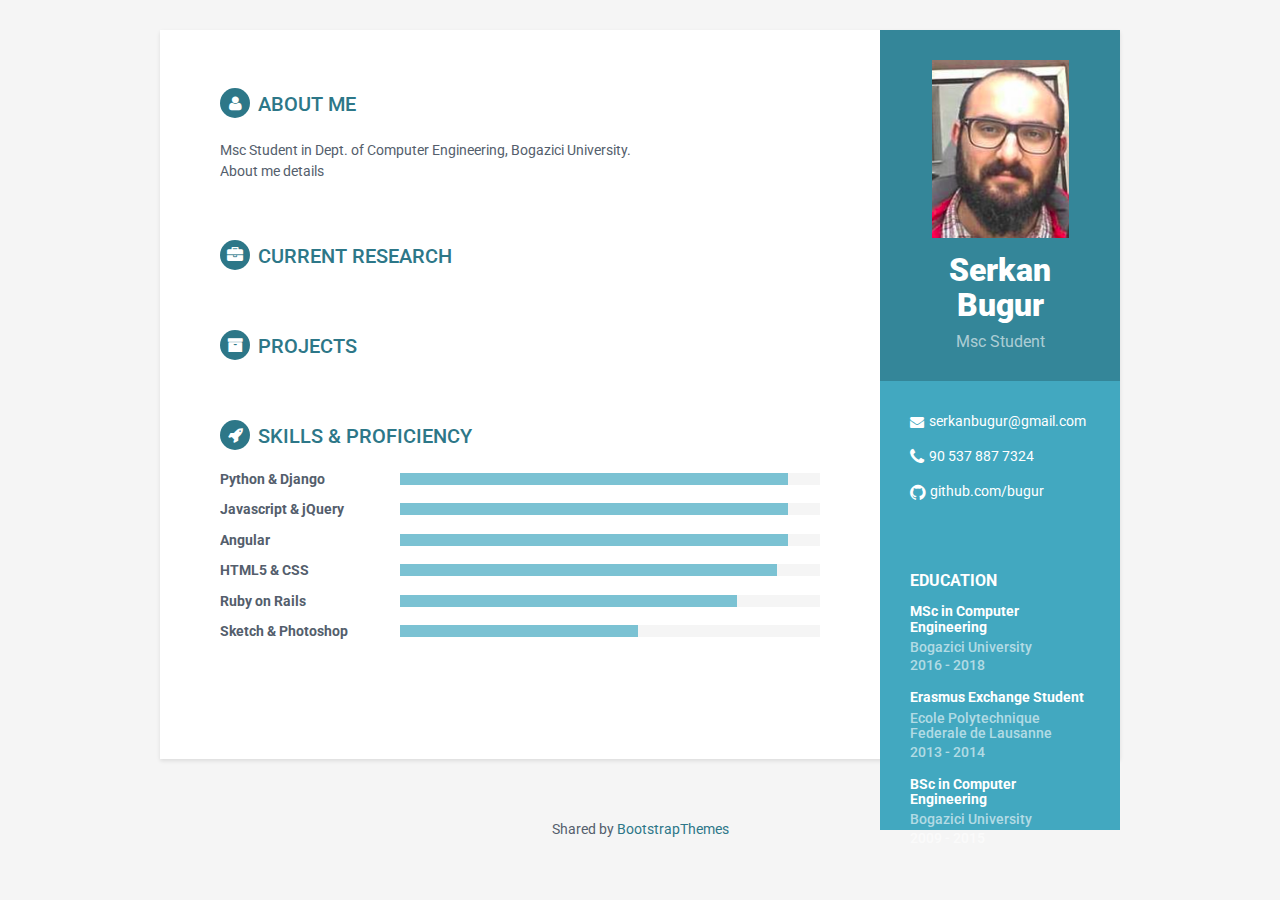
<file: index.html>
<!DOCTYPE html>
<!--[if IE 8]> <html lang="en" class="ie8"> <![endif]-->  
<!--[if IE 9]> <html lang="en" class="ie9"> <![endif]-->  
<!--[if !IE]><!--> <html lang="en"> <!--<![endif]-->  
<head>
    <title>Serkan Bugur</title>
    <!-- Meta -->
    <meta charset="utf-8">
    <meta http-equiv="X-UA-Compatible" content="IE=edge">
    <meta name="viewport" content="width=device-width, initial-scale=1.0">
    <meta name="description" content="Serkan Bugur">
    <meta name="author" content="Xiaoying Riley at 3rd Wave Media">    
    <link rel="shortcut icon" href="favicon.ico">  
    <link href='https://fonts.googleapis.com/css?family=Roboto:400,500,400italic,300italic,300,500italic,700,700italic,900,900italic' rel='stylesheet' type='text/css'>
    <!-- Global CSS -->
    <link rel="stylesheet" href="assets/plugins/bootstrap/css/bootstrap.min.css">   
    <!-- Plugins CSS -->
    <link rel="stylesheet" href="assets/plugins/font-awesome/css/font-awesome.css">
    
    <!-- Theme CSS -->  
    <link id="theme-style" rel="stylesheet" href="assets/css/styles.css">
    <!-- HTML5 shim and Respond.js for IE8 support of HTML5 elements and media queries -->
    <!--[if lt IE 9]>
      <script src="https://oss.maxcdn.com/html5shiv/3.7.2/html5shiv.min.js"></script>
      <script src="https://oss.maxcdn.com/respond/1.4.2/respond.min.js"></script>
    <![endif]-->
</head> 

<body>
    <div class="wrapper">
        <div class="sidebar-wrapper">
            <div class="profile-container">
                <img class="profile" src="assets/images/profile.png" alt="" />
                <h1 class="name">Serkan Bugur</h1>
                <h3 class="tagline">Msc Student</h3>
            </div><!--//profile-container-->
            
            <div class="contact-container container-block">
                <ul class="list-unstyled contact-list">
                    <li class="email"><i class="fa fa-envelope"></i><a href="mailto: yourname@email.com">serkanbugur@gmail.com</a></li>
                    <li class="phone"><i class="fa fa-phone"></i><a href="tel:0123 456 789">90 537 887 7324</a></li>
                    <li class="github"><i class="fa fa-github"></i><a href="#" target="_blank">github.com/bugur</a></li>
                </ul>
            </div><!--//contact-container-->
            <div class="education-container container-block">
                <h2 class="container-block-title">Education</h2>
                <div class="item">
                    <h4 class="degree">MSc in Computer Engineering</h4>
                    <h5 class="meta">Bogazici University</h5>
                    <div class="time">2016 - 2018</div>
                </div><!--//item-->
		<div class="item">
                    <h4 class="degree">Erasmus Exchange Student</h4>
                    <h5 class="meta">Ecole Polytechnique Federale de Lausanne</h5>
                    <div class="time">2013 - 2014</div>
                </div><!--//item-->	
                <div class="item">
                    <h4 class="degree">BSc in Computer Engineering</h4>
                    <h5 class="meta">Bogazici University</h5>
                    <div class="time">2009 - 2015</div>
                </div><!--//item-->
            </div><!--//education-container-->
            
        
        </div><!--//sidebar-wrapper-->
        
        <div class="main-wrapper">
            
            <section class="section summary-section">
                <h2 class="section-title"><i class="fa fa-user"></i>About Me</h2>
                <div class="summary">
                    <p>
			Msc Student in Dept. of Computer Engineering, Bogazici University.</br>
			About me details
		    </p>
                </div><!--//summary-->
            </section><!--//section-->
            
            <section class="section experiences-section">
                <h2 class="section-title"><i class="fa fa-briefcase"></i>Current Research</h2>
                
                
                
            </section><!--//section-->
            
            <section class="section projects-section">
                <h2 class="section-title"><i class="fa fa-archive"></i>Projects</h2>
                <div class="intro">
                    
            </section><!--//section-->
            
            <section class="skills-section section">
                <h2 class="section-title"><i class="fa fa-rocket"></i>Skills &amp; Proficiency</h2>
                <div class="skillset">        
                    <div class="item">
                        <h3 class="level-title">Python &amp; Django</h3>
                        <div class="level-bar">
                            <div class="level-bar-inner" data-level="98%">
                            </div>                                      
                        </div><!--//level-bar-->                                 
                    </div><!--//item-->
                    
                    <div class="item">
                        <h3 class="level-title">Javascript &amp; jQuery</h3>
                        <div class="level-bar">
                            <div class="level-bar-inner" data-level="98%">
                            </div>                                      
                        </div><!--//level-bar-->                                 
                    </div><!--//item-->
                    
                    <div class="item">
                        <h3 class="level-title">Angular</h3>
                        <div class="level-bar">
                            <div class="level-bar-inner" data-level="98%">
                            </div>                                      
                        </div><!--//level-bar-->                                 
                    </div><!--//item-->
                    
                    <div class="item">
                        <h3 class="level-title">HTML5 &amp; CSS</h3>
                        <div class="level-bar">
                            <div class="level-bar-inner" data-level="95%">
                            </div>                                      
                        </div><!--//level-bar-->                                 
                    </div><!--//item-->
                    
                    <div class="item">
                        <h3 class="level-title">Ruby on Rails</h3>
                        <div class="level-bar">
                            <div class="level-bar-inner" data-level="85%">
                            </div>                                      
                        </div><!--//level-bar-->                                 
                    </div><!--//item-->
                    
                    <div class="item">
                        <h3 class="level-title">Sketch &amp; Photoshop</h3>
                        <div class="level-bar">
                            <div class="level-bar-inner" data-level="60%">
                            </div>                                      
                        </div><!--//level-bar-->                                 
                    </div><!--//item-->
                    
                </div>  
            </section><!--//skills-section-->
            
        </div><!--//main-body-->
    </div>
 
    <footer class="footer">
        <div class="text-center">
                <!--/* This template is released under the Creative Commons Attribution 3.0 License. Please keep the attribution link below when using for your own project. Thank you for your support. :) If you'd like to use the template without the attribution, you can check out other license options via our website: themes.3rdwavemedia.com */-->
               Shared by <i class="fa fa-love"></i><a href="https://bootstrapthemes.co">BootstrapThemes</a>

        </div><!--//container-->
    </footer><!--//footer-->
 
    <!-- Javascript -->          
    <script type="text/javascript" src="assets/plugins/jquery-1.11.3.min.js"></script>
    <script type="text/javascript" src="assets/plugins/bootstrap/js/bootstrap.min.js"></script>    
    <!-- custom js -->
    <script type="text/javascript" src="assets/js/main.js"></script>            
</body>
</html>
</file>
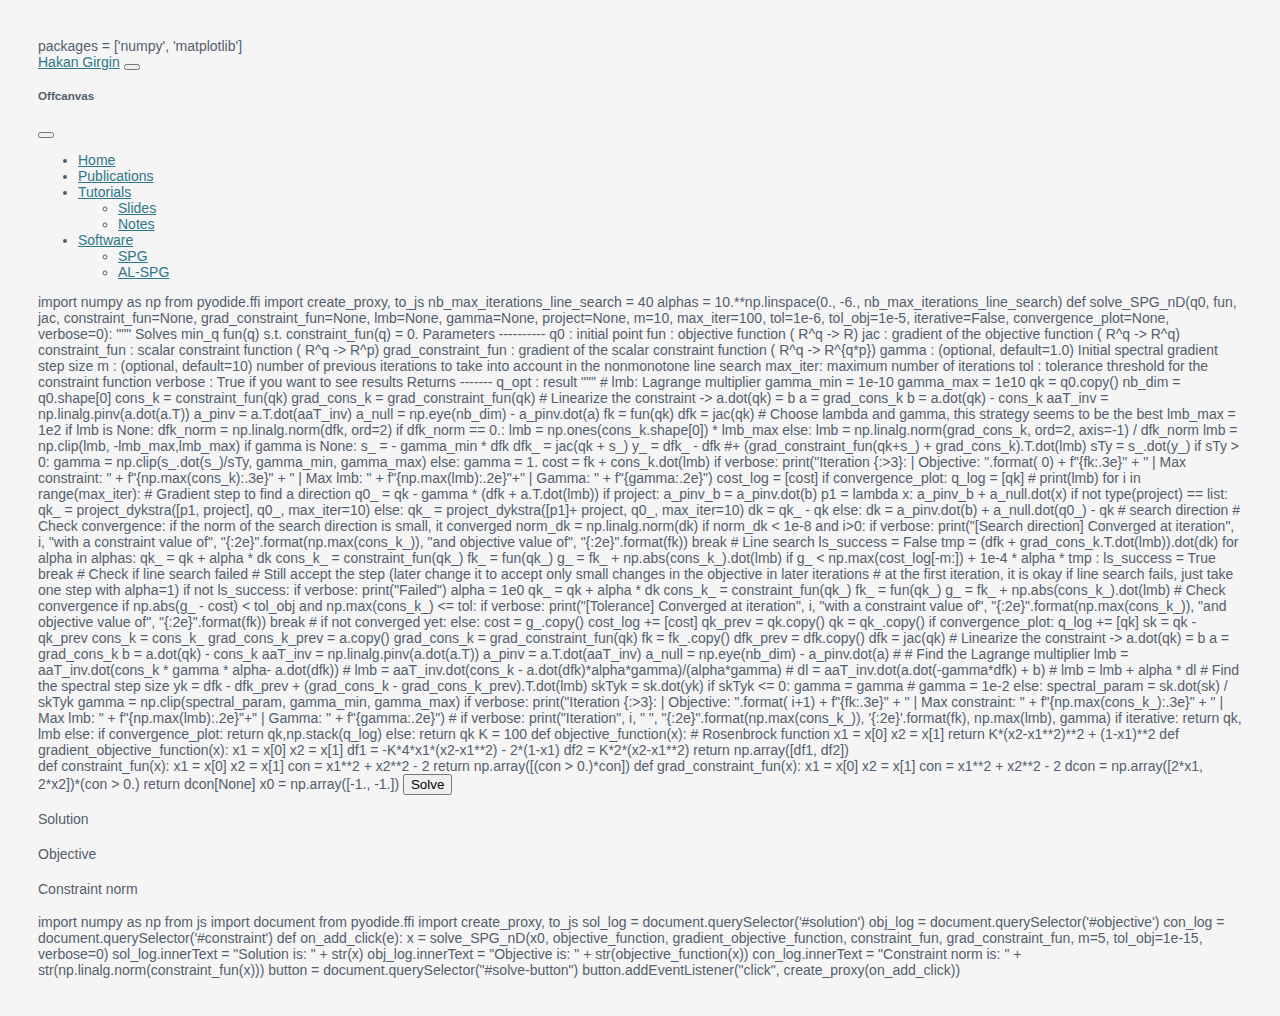
<file: alspg.html>
<!DOCTYPE html>
<html>
<head>
	<title>Hakan Girgin</title>
	<!-- Meta -->
	<meta charset='utf-8'>
	<meta name='viewport' content='width=device-width, initial-scale=1'>
	<meta name='description' content='Personal Website.'>
	<meta name='author' content='Hakan Girgin'>

	<link rel='stylesheet' href='https://cdn.jsdelivr.net/npm/bootstrap@5.2.2/dist/css/bootstrap.min.css' integrity='sha384-Zenh87qX5JnK2Jl0vWa8Ck2rdkQ2Bzep5IDxbcnCeuOxjzrPF/et3URy9Bv1WTRi' crossorigin='anonymous'>
	<link rel="stylesheet" href="https://cdn.jsdelivr.net/npm/bootstrap-icons@1.9.1/font/bootstrap-icons.css">

	<script src="https://cdn.jsdelivr.net/npm/@popperjs/core@2.11.6/dist/umd/popper.min.js" integrity="sha384-oBqDVmMz9ATKxIep9tiCxS/Z9fNfEXiDAYTujMAeBAsjFuCZSmKbSSUnQlmh/jp3" crossorigin="anonymous"></script>
	<script src="https://cdn.jsdelivr.net/npm/bootstrap@5.2.2/dist/js/bootstrap.min.js" integrity="sha384-IDwe1+LCz02ROU9k972gdyvl+AESN10+x7tBKgc9I5HFtuNz0wWnPclzo6p9vxnk" crossorigin="anonymous"></script>

	<link href='assets/css/styles.css' rel='stylesheet'>
	<link rel="stylesheet" href="assets/plugins/font-awesome/css/font-awesome.css">

	<!-- github acitivity css -->
	<!-- <link rel="stylesheet" href="http://cdnjs.cloudflare.com/ajax/libs/octicons/2.0.2/octicons.min.css"> -->

  <link rel="stylesheet" href="https://pyscript.net/releases/2023.05.1/pyscript.css">
  <script defer src="https://pyscript.net/releases/2023.05.1/pyscript.js"></script>

	<py-config type='toml'>
		packages = ['numpy', 'matplotlib']
	</py-config>
</head>
<body>



	<header>
        <nav class="navbar navbar-expand-lg navbar-dark bg-dark" aria-label="Offcanvas navbar large">
            <div class="container-fluid">
              <a class="navbar-brand" href="#">Hakan Girgin</a>
              <button class="navbar-toggler" type="button" data-bs-toggle="offcanvas" data-bs-target="#offcanvasNavbar2" aria-controls="offcanvasNavbar2">
                <span class="navbar-toggler-icon"></span>
              </button>
              <div class="offcanvas offcanvas-end text-bg-dark" tabindex="-1" id="offcanvasNavbar2" aria-labelledby="offcanvasNavbar2Label">
                <div class="offcanvas-header">
                  <h5 class="offcanvas-title" id="offcanvasNavbar2Label">Offcanvas</h5>
                  <button type="button" class="btn-close btn-close-white" data-bs-dismiss="offcanvas" aria-label="Close"></button>
                </div>
                <div class="offcanvas-body">
                  <ul class="navbar-nav justify-content-end flex-grow-1 pe-3">
                    <li class="nav-item">
                      <a class="nav-link active" aria-current="page" href="index.html">Home</a>
                    </li>
                    <li class="nav-item">
                        <a class="nav-link" href='publications.html'>Publications</a>
                      </li>

                    <li class="nav-item dropdown">
                      <a class="nav-link dropdown-toggle" href="#" role="button" data-bs-toggle="dropdown" aria-expanded="false">
                        Tutorials
                      </a>
                      <ul class="dropdown-menu">
                        <li><a class="dropdown-item" href='slides.html'>Slides</a></li>
                        <li><a class="dropdown-item" href="#">Notes</a></li>
                      </ul>
                    </li>

                     <li class="nav-item dropdown">
                      <a class="nav-link dropdown-toggle" href="#" role="button" data-bs-toggle="dropdown" aria-expanded="false">
                        Software
                      </a>
                      <ul class="dropdown-menu">
                        <li><a class="dropdown-item" href="spg.html">SPG</a></li>
                        <li><a class="dropdown-item" href="IK_SPG.html">AL-SPG</a></li>
                        <!-- <li>
                          <hr class="dropdown-divider">
                        </li>
                        <li><a class="dropdown-item" href="#">Something else here</a></li> -->
                      </ul>
                    </li>

                  </ul>
                  <!-- <form class="d-flex mt-3 mt-lg-0" role="search">
                    <input class="form-control me-2" type="search" placeholder="Search" aria-label="Search">
                    <button class="btn btn-outline-success" type="submit">Search</button>
                  </form> -->
                </div>
              </div>
            </div>
          </nav>
      </header>
<!--<div class='col-md'>-->
<!--	<label>Piecewise</label>-->
<!--	<input id='piecewise' type='range' min='1' max='20' step='1' value='1' class='w-48' oninput='this.nextElementSibling.value = this.value'>-->
<!--	<output>1</output>-->
<!--<canvas id="chart_piecewise" style="position:absolute; top:100px; left:0px; z-index:1; border:1px solid #000000;" width='10px' height='10px' ></canvas>-->
<div>
<py-script>
import numpy as np
from pyodide.ffi import create_proxy, to_js
nb_max_iterations_line_search = 40
alphas = 10.**np.linspace(0., -6., nb_max_iterations_line_search)
def solve_SPG_nD(q0, fun, jac, constraint_fun=None, grad_constraint_fun=None, lmb=None, gamma=None, project=None, m=10, max_iter=100,
		  tol=1e-6, tol_obj=1e-5, iterative=False, convergence_plot=None, verbose=0):
	"""
	Solves min_q fun(q) s.t. constraint_fun(q) = 0.
	Parameters
	----------
	q0 : initial point
	fun : objective function ( R^q -> R)
	jac : gradient of the objective function ( R^q -> R^q)
	constraint_fun : scalar constraint function ( R^q -> R^p)
	grad_constraint_fun : gradient of the scalar constraint function ( R^q -> R^{q*p})
	gamma : (optional, default=1.0) Initial spectral gradient step size
	m : (optional, default=10) number of previous iterations to take into account in the nonmonotone line search
	max_iter: maximum number of iterations
	tol : tolerance threshold for the constraint function
	verbose : True if you want to see results

	Returns
	-------
	q_opt : result
	"""
	# lmb: Lagrange multiplier

	gamma_min = 1e-10
	gamma_max = 1e10

	qk = q0.copy()
	nb_dim = q0.shape[0]

	cons_k = constraint_fun(qk)
	grad_cons_k = grad_constraint_fun(qk)

	# Linearize the constraint -> a.dot(qk) = b
	a = grad_cons_k

	b = a.dot(qk) - cons_k
	aaT_inv = np.linalg.pinv(a.dot(a.T))
	a_pinv = a.T.dot(aaT_inv)
	a_null = np.eye(nb_dim) - a_pinv.dot(a)

	fk = fun(qk)
	dfk = jac(qk)

	# Choose lambda and gamma, this strategy seems to be the best
	lmb_max = 1e2
	if lmb is None:
		dfk_norm = np.linalg.norm(dfk, ord=2)
		if dfk_norm == 0.:
			lmb = np.ones(cons_k.shape[0]) * lmb_max
		else:
			lmb = np.linalg.norm(grad_cons_k, ord=2, axis=-1) / dfk_norm
		lmb = np.clip(lmb, -lmb_max,lmb_max)

	if gamma is None:
		s_ = - gamma_min * dfk
		dfk_ = jac(qk + s_)
		y_ = dfk_ - dfk #+ (grad_constraint_fun(qk+s_) + grad_cons_k).T.dot(lmb)
		sTy = s_.dot(y_)
		if sTy > 0:
			gamma = np.clip(s_.dot(s_)/sTy, gamma_min, gamma_max)
		else:
			gamma = 1.

	cost = fk + cons_k.dot(lmb)
	if verbose: print("Iteration {:>3}: | Objective: ".format(
				0) + f"{fk:.3e}" + " | Max constraint: " + f"{np.max(cons_k):.3e}" +
							  " | Max lmb: " + f"{np.max(lmb):.2e}"+" | Gamma: " + f"{gamma:.2e}")
	cost_log = [cost]
	if convergence_plot:
		q_log = [qk]
	# print(lmb)
	for i in range(max_iter):

		# Gradient step to find a direction
		q0_ = qk - gamma * (dfk + a.T.dot(lmb))
		if project:
			a_pinv_b = a_pinv.dot(b)
			p1 = lambda x:  a_pinv_b + a_null.dot(x)
			if not type(project) == list:
				qk_ = project_dykstra([p1, project], q0_, max_iter=10)
			else:
				qk_ = project_dykstra([p1]+ project, q0_, max_iter=10)
			dk = qk_ - qk
		else:
			dk = a_pinv.dot(b) + a_null.dot(q0_) - qk # search direction

		# Check convergence: if the norm of the search direction is small, it converged
		norm_dk = np.linalg.norm(dk)
		if norm_dk < 1e-8 and i>0:
			if verbose: print("[Search direction] Converged at iteration", i, "with a constraint value of",
							  "{:2e}".format(np.max(cons_k_)), "and objective value of", "{:2e}".format(fk))
			break

		# Line search
		ls_success = False
		tmp = (dfk + grad_cons_k.T.dot(lmb)).dot(dk)
		for alpha in alphas:
			qk_  = qk  + alpha * dk
			cons_k_ = constraint_fun(qk_)
			fk_ = fun(qk_)
			g_ = fk_ + np.abs(cons_k_).dot(lmb)
			if g_ < np.max(cost_log[-m:]) + 1e-4 * alpha * tmp :
				ls_success = True
				break

		# Check if line search failed
		# Still accept the step (later change it to accept only small changes in the objective in later iterations
		# at the first iteration, it is okay if line search fails, just take one step with alpha=1)
		if not ls_success:
			if verbose: print("Failed")
			alpha = 1e0
			qk_ = qk + alpha * dk
			cons_k_ = constraint_fun(qk_)
			fk_ = fun(qk_)
			g_ = fk_ + np.abs(cons_k_).dot(lmb)

		# Check convergence
		if np.abs(g_ - cost) < tol_obj and np.max(cons_k_) <= tol:
			if verbose: print("[Tolerance] Converged at iteration", i, "with a constraint value of",
							  "{:2e}".format(np.max(cons_k_)), "and objective value of",
							  "{:2e}".format(fk))
			break
		# if not converged yet:
		else:
			cost = g_.copy()
			cost_log += [cost]

			qk_prev = qk.copy()
			qk = qk_.copy()
			if convergence_plot:
				q_log += [qk]
			sk = qk - qk_prev

			cons_k = cons_k_
			grad_cons_k_prev = a.copy()
			grad_cons_k = grad_constraint_fun(qk)

			fk = fk_.copy()

			dfk_prev = dfk.copy()
			dfk = jac(qk)

			# Linearize the constraint -> a.dot(qk) = b
			a = grad_cons_k
			b = a.dot(qk) - cons_k
			aaT_inv = np.linalg.pinv(a.dot(a.T))

			a_pinv = a.T.dot(aaT_inv)
			a_null = np.eye(nb_dim) - a_pinv.dot(a)

			# # Find the Lagrange multiplier

			lmb = aaT_inv.dot(cons_k * gamma * alpha- a.dot(dfk))
			# lmb = aaT_inv.dot(cons_k - a.dot(dfk)*alpha*gamma)/(alpha*gamma)

			# dl = aaT_inv.dot(a.dot(-gamma*dfk) + b)
			# lmb = lmb + alpha * dl

			# Find the spectral step size
			yk = dfk - dfk_prev + (grad_cons_k - grad_cons_k_prev).T.dot(lmb)
			skTyk = sk.dot(yk)
			if skTyk <= 0:
				gamma =  gamma
				# gamma = 1e-2
			else:
				spectral_param = sk.dot(sk) / skTyk
				gamma = np.clip(spectral_param, gamma_min, gamma_max)

			if verbose: print("Iteration {:>3}: | Objective: ".format(
				i+1) + f"{fk:.3e}" + " | Max constraint: " + f"{np.max(cons_k_):.3e}" +
							  " | Max lmb: " + f"{np.max(lmb):.2e}"+" | Gamma: " + f"{gamma:.2e}")
			# if verbose: print("Iteration", i, " ", "{:2e}".format(np.max(cons_k_)), '{:2e}'.format(fk), np.max(lmb), gamma)
	if iterative:
		return qk, lmb
	else:
		if convergence_plot:
			return qk,np.stack(q_log)
		else:
			return qk
</py-script>

<py-repl>
K = 100
def objective_function(x):
	# Rosenbrock function
	x1 = x[0]
	x2 = x[1]
	return K*(x2-x1**2)**2 + (1-x1)**2
def gradient_objective_function(x):
	x1 = x[0]
	x2 = x[1]
	df1 = -K*4*x1*(x2-x1**2) - 2*(1-x1)
	df2 = K*2*(x2-x1**2)
	return np.array([df1, df2])
</py-repl>
</div>

<div>
<py-repl>
def constraint_fun(x):
    x1 = x[0]
    x2 = x[1]
    con = x1**2 + x2**2 - 2
    return np.array([(con > 0.)*con])

def grad_constraint_fun(x):
    x1 = x[0]
    x2 = x[1]
    con = x1**2 + x2**2 - 2
    dcon = np.array([2*x1, 2*x2])*(con > 0.)
    return dcon[None]
</py-repl>
<py-repl>
x0 = np.array([-1., -1.])
</py-repl>
<button id="solve-button">Solve</button>
<p id="solution"> Solution </p>
<p id="objective"> Objective </p>
<p id="constraint"> Constraint norm </p>

<py-script>
import numpy as np
from js import document
from pyodide.ffi import create_proxy, to_js

sol_log = document.querySelector('#solution')
obj_log = document.querySelector('#objective')
con_log = document.querySelector('#constraint')


def on_add_click(e):
	x = solve_SPG_nD(x0, objective_function, gradient_objective_function,
	constraint_fun, grad_constraint_fun, m=5, tol_obj=1e-15, verbose=0)
	sol_log.innerText = "Solution is: " + str(x)
	obj_log.innerText = "Objective is: " + str(objective_function(x))
	con_log.innerText = "Constraint norm is: " + str(np.linalg.norm(constraint_fun(x)))

button = document.querySelector("#solve-button")
button.addEventListener("click", create_proxy(on_add_click))

</py-script>
</div>
</div>
</body>
</html>
</file>
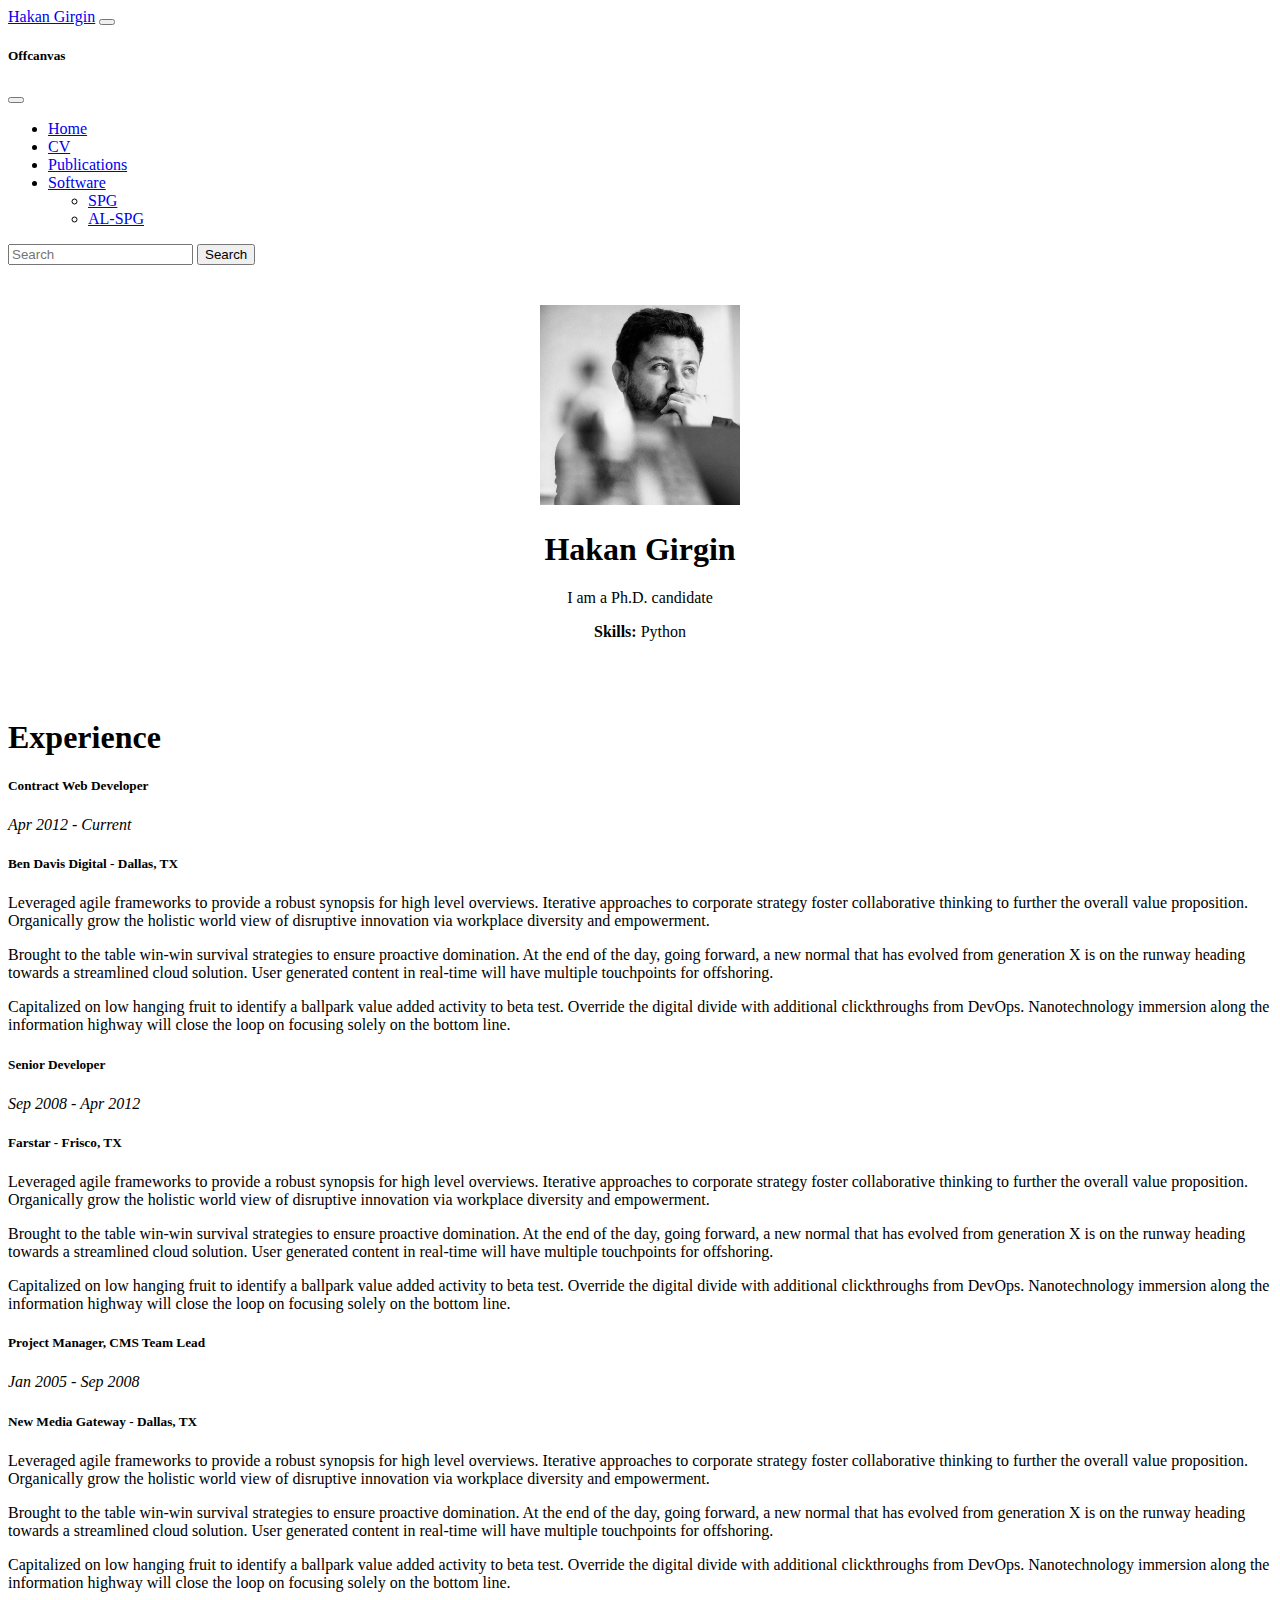
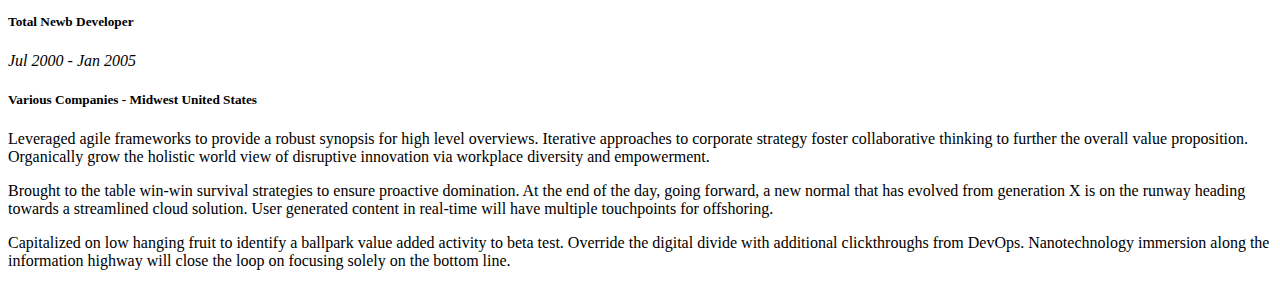
<file: cv.html>
<!doctype html>
<html lang="en">
<head>
    <title>Hakan Girgin</title>
    <!-- Meta -->
    <meta charset='utf-8'>
    <meta name='viewport' content='width=device-width, initial-scale=1'>
    <meta name='description' content='Personal Website.'>
    <meta name='author' content='Hakan Girgin'>

    <link rel='stylesheet' href='https://cdn.jsdelivr.net/npm/bootstrap@5.2.2/dist/css/bootstrap.min.css' integrity='sha384-Zenh87qX5JnK2Jl0vWa8Ck2rdkQ2Bzep5IDxbcnCeuOxjzrPF/et3URy9Bv1WTRi' crossorigin='anonymous'>
    <link rel="stylesheet" href="https://cdn.jsdelivr.net/npm/bootstrap-icons@1.9.1/font/bootstrap-icons.css">

    <script src="https://cdn.jsdelivr.net/npm/@popperjs/core@2.11.6/dist/umd/popper.min.js" integrity="sha384-oBqDVmMz9ATKxIep9tiCxS/Z9fNfEXiDAYTujMAeBAsjFuCZSmKbSSUnQlmh/jp3" crossorigin="anonymous"></script>
    <script src="https://cdn.jsdelivr.net/npm/bootstrap@5.2.2/dist/js/bootstrap.min.js" integrity="sha384-IDwe1+LCz02ROU9k972gdyvl+AESN10+x7tBKgc9I5HFtuNz0wWnPclzo6p9vxnk" crossorigin="anonymous"></script>

   
    <!-- <link rel="stylesheet" href="http://caseyscarborough.github.io/github-activity/github-activity-0.1.0.min.css"> -->
    <!-- Plugins CSS -->
    <link rel="stylesheet" href="https://cdnjs.cloudflare.com/ajax/libs/font-awesome/4.7.0/css/font-awesome.min.css">

    <link href='assets/css/cv_styles.css' rel='stylesheet'>


</head>

<body>
  <header>
    <nav class="navbar navbar-expand-lg navbar-dark bg-dark" aria-label="Offcanvas navbar large">
        <div class="container-fluid">
          <a class="navbar-brand" href="#">Hakan Girgin</a>
          <button class="navbar-toggler" type="button" data-bs-toggle="offcanvas" data-bs-target="#offcanvasNavbar2" aria-controls="offcanvasNavbar2">
            <span class="navbar-toggler-icon"></span>
          </button>
          <div class="offcanvas offcanvas-end text-bg-dark" tabindex="-1" id="offcanvasNavbar2" aria-labelledby="offcanvasNavbar2Label">
            <div class="offcanvas-header">
              <h5 class="offcanvas-title" id="offcanvasNavbar2Label">Offcanvas</h5>
              <button type="button" class="btn-close btn-close-white" data-bs-dismiss="offcanvas" aria-label="Close"></button>
            </div>
            <div class="offcanvas-body">
              <ul class="navbar-nav justify-content-end flex-grow-1 pe-3">
                <li class="nav-item">
                  <a class="nav-link active" aria-current="page" href="main.html">Home</a>
                </li>
                <li class="nav-item">
                  <a class="nav-link" href='cv.html'>CV</a>
                </li>
                <li class="nav-item">
                    <a class="nav-link" href='publications.html'>Publications</a>
                  </li>

                <!-- <li class="nav-item dropdown">
                  <a class="nav-link dropdown-toggle" href="#" role="button" data-bs-toggle="dropdown" aria-expanded="false">
                    Tutorials
                  </a>
                  <ul class="dropdown-menu">
                    <li><a class="dropdown-item" href="#">Action</a></li>
                    <li><a class="dropdown-item" href="#">Another action</a></li>
                    <li>
                      <hr class="dropdown-divider">
                    </li>
                    <li><a class="dropdown-item" href="#">Something else here</a></li>
                  </ul>
                </li> -->

                 <li class="nav-item dropdown">
                  <a class="nav-link dropdown-toggle" href="#" role="button" data-bs-toggle="dropdown" aria-expanded="false">
                    Software
                  </a>
                  <ul class="dropdown-menu">
                    <li><a class="dropdown-item" href="spg.html">SPG</a></li>
                    <li><a class="dropdown-item" href="#">AL-SPG</a></li>
                    <!-- <li>
                      <hr class="dropdown-divider">
                    </li>
                    <li><a class="dropdown-item" href="#">Something else here</a></li> -->
                  </ul>
                </li>

              </ul>
              <form class="d-flex mt-3 mt-lg-0" role="search">
                <input class="form-control me-2" type="search" placeholder="Search" aria-label="Search">
                <button class="btn btn-outline-success" type="submit">Search</button>
              </form>
            </div>
          </div>
        </div>
      </nav>
  </header>

  <!--| ABOUT |--------------------------------------------------->
  <section id="about" class="container">
    <img width="200" height="200" src="assets/images/ben_square.jpg">
    <h1 class="display-4">Hakan Girgin</h1>
    <p>
      I am a Ph.D. candidate
    </p>
    <p>
      <strong>Skills:</strong>
      <span class="badge badge-info">Python</span>
    </p>
  </section>

  <!-- EXPERIENCE --------------------------------------------->
  <section id="experience" class="container">
    <h1>Experience</h1>
    <div class="card">
      <div class="card-header collapse show" data-toggle="collapse" data-target="#exp1">
        <div class="row">
          <h5 class="col-md-8 mb-0">Contract Web Developer</h5>
          <em class="col-md-4 text-md-right">Apr 2012 - Current</em>
        </div>
      </div>
      <div class="card-block collapse" id="exp1">
        <h5>Ben Davis Digital - Dallas, TX</h5>
        <p>
          Leveraged agile frameworks to provide a robust synopsis for high level overviews. Iterative approaches to corporate strategy foster collaborative thinking to further the overall value proposition. Organically grow the holistic world view of disruptive innovation via workplace diversity and empowerment.
        </p>
        <p>
          Brought to the table win-win survival strategies to ensure proactive domination. At the end of the day, going forward, a new normal that has evolved from generation X is on the runway heading towards a streamlined cloud solution. User generated content in real-time will have multiple touchpoints for offshoring.
        </p>
        <p>
          Capitalized on low hanging fruit to identify a ballpark value added activity to beta test. Override the digital divide with additional clickthroughs from DevOps. Nanotechnology immersion along the information highway will close the loop on focusing solely on the bottom line.
        </p>
      </div>
    </div>
    
    <div class="card">
      <div class="card-header" data-toggle="collapse" data-target="#exp2">
        <div class="row">
          <h5 class="col-md-8 mb-0">Senior Developer</h5>
          <em class="col-md-4 text-md-right">Sep 2008 - Apr 2012</em>
        </div>
      </div>
      <div class="card-block collapse" id="exp2">
        <h5>Farstar - Frisco, TX</h5>
        <p>
          Leveraged agile frameworks to provide a robust synopsis for high level overviews. Iterative approaches to corporate strategy foster collaborative thinking to further the overall value proposition. Organically grow the holistic world view of disruptive innovation via workplace diversity and empowerment.
        </p>
        <p>
          Brought to the table win-win survival strategies to ensure proactive domination. At the end of the day, going forward, a new normal that has evolved from generation X is on the runway heading towards a streamlined cloud solution. User generated content in real-time will have multiple touchpoints for offshoring.
        </p>
        <p>
          Capitalized on low hanging fruit to identify a ballpark value added activity to beta test. Override the digital divide with additional clickthroughs from DevOps. Nanotechnology immersion along the information highway will close the loop on focusing solely on the bottom line.
        </p>
      </div>
    </div>
    <div class="card">
      <div class="card-header" data-toggle="collapse" data-target="#exp3">
        <div class="row">
          <h5 class="col-md-8 mb-0">Project Manager, CMS Team Lead</h5>
          <em class="col-md-4 text-md-right">Jan 2005 - Sep 2008</em>
        </div>
      </div>
      <div class="card-block collapse" id="exp3">
        <h5>New Media Gateway - Dallas, TX</h5>
        <p>
          Leveraged agile frameworks to provide a robust synopsis for high level overviews. Iterative approaches to corporate strategy foster collaborative thinking to further the overall value proposition. Organically grow the holistic world view of disruptive innovation via workplace diversity and empowerment.
        </p>
        <p>
          Brought to the table win-win survival strategies to ensure proactive domination. At the end of the day, going forward, a new normal that has evolved from generation X is on the runway heading towards a streamlined cloud solution. User generated content in real-time will have multiple touchpoints for offshoring.
        </p>
        <p>
          Capitalized on low hanging fruit to identify a ballpark value added activity to beta test. Override the digital divide with additional clickthroughs from DevOps. Nanotechnology immersion along the information highway will close the loop on focusing solely on the bottom line.
        </p>
      </div>
    </div>
    <div class="card">
      <div class="card-header" data-toggle="collapse" data-target="#exp4">
        <div class="row">
          <h5 class="col-md-8 mb-0">Total Newb Developer</h5>
          <em class="col-md-4 text-md-right">Jul 2000 - Jan 2005</em>
        </div>
      </div>
      <div class="card-block collapse" id="exp4">
        <h5>Various Companies - Midwest United States</h5>
        <p>
          Leveraged agile frameworks to provide a robust synopsis for high level overviews. Iterative approaches to corporate strategy foster collaborative thinking to further the overall value proposition. Organically grow the holistic world view of disruptive innovation via workplace diversity and empowerment.
        </p>
        <p>
          Brought to the table win-win survival strategies to ensure proactive domination. At the end of the day, going forward, a new normal that has evolved from generation X is on the runway heading towards a streamlined cloud solution. User generated content in real-time will have multiple touchpoints for offshoring.
        </p>
        <p>
          Capitalized on low hanging fruit to identify a ballpark value added activity to beta test. Override the digital divide with additional clickthroughs from DevOps. Nanotechnology immersion along the information highway will close the loop on focusing solely on the bottom line.
        </p>
      </div>
    </div>
  </section>
      


</body>
</html>
</file>
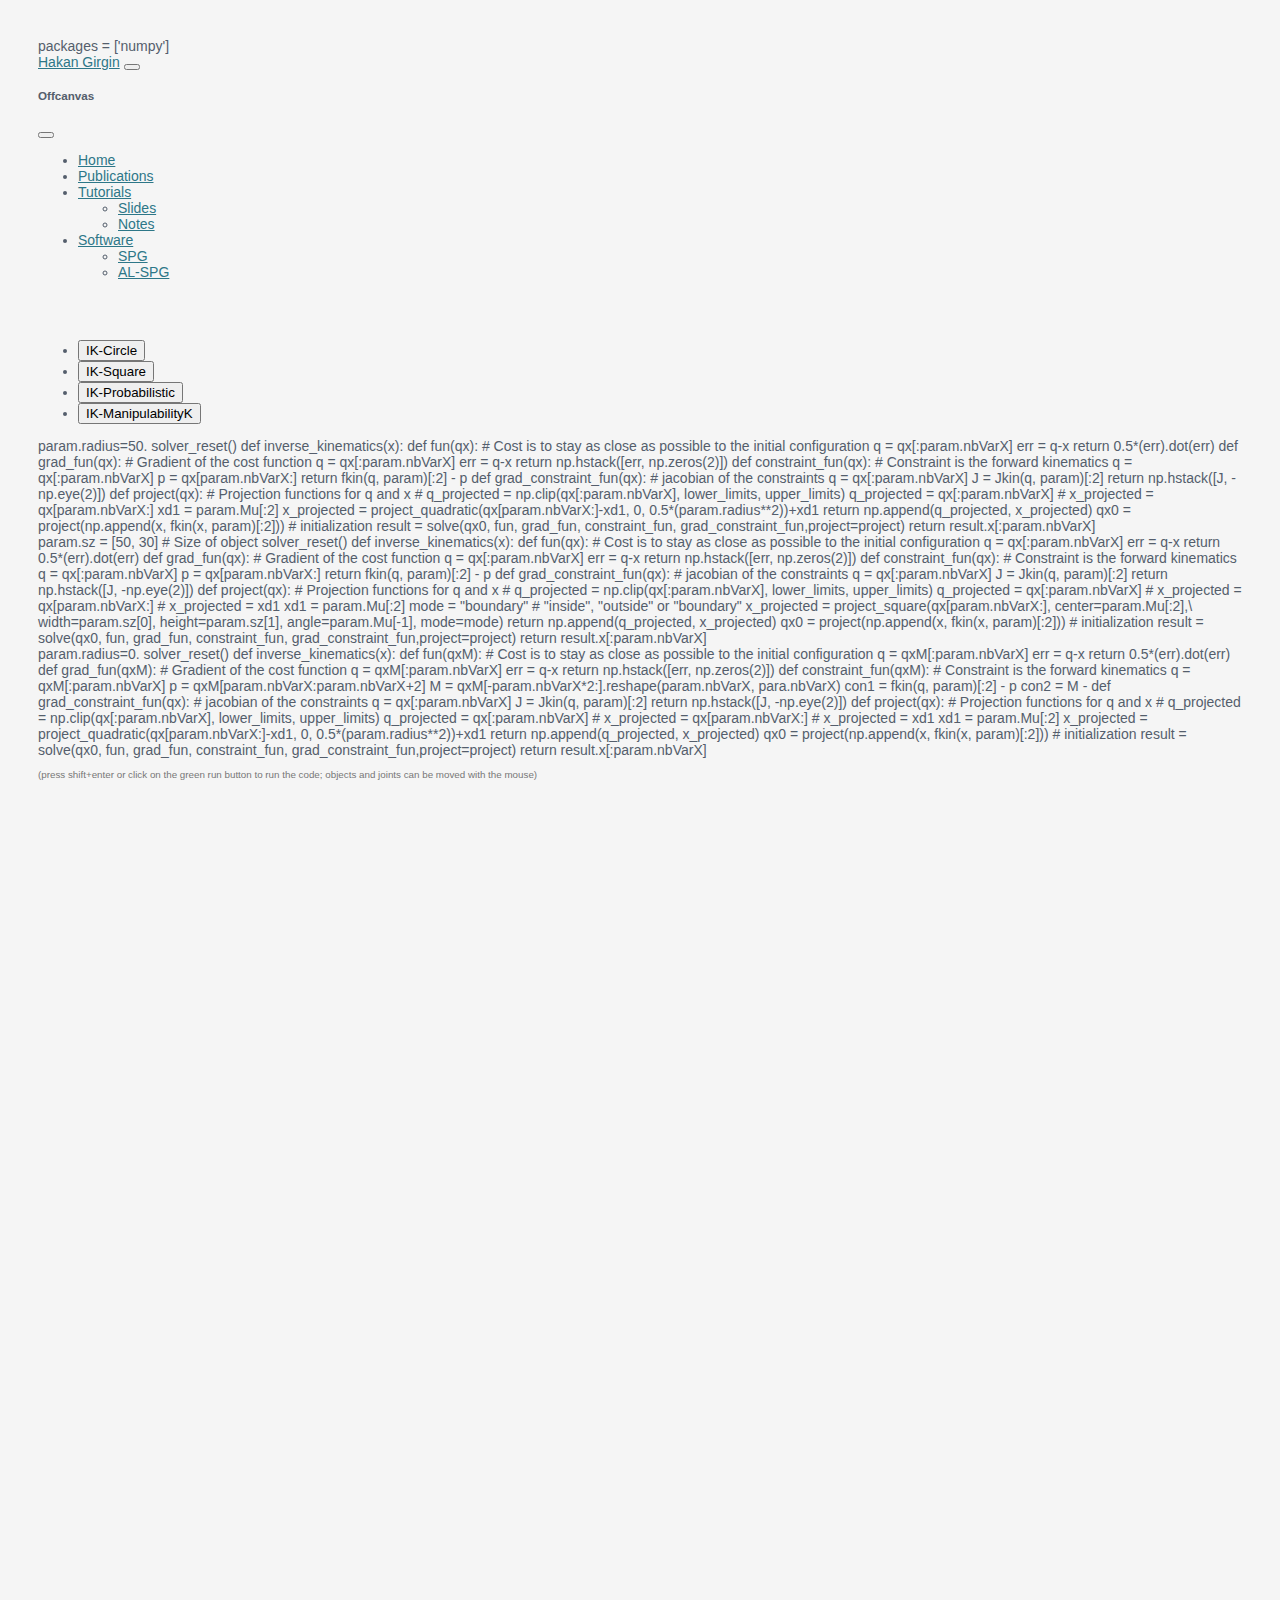
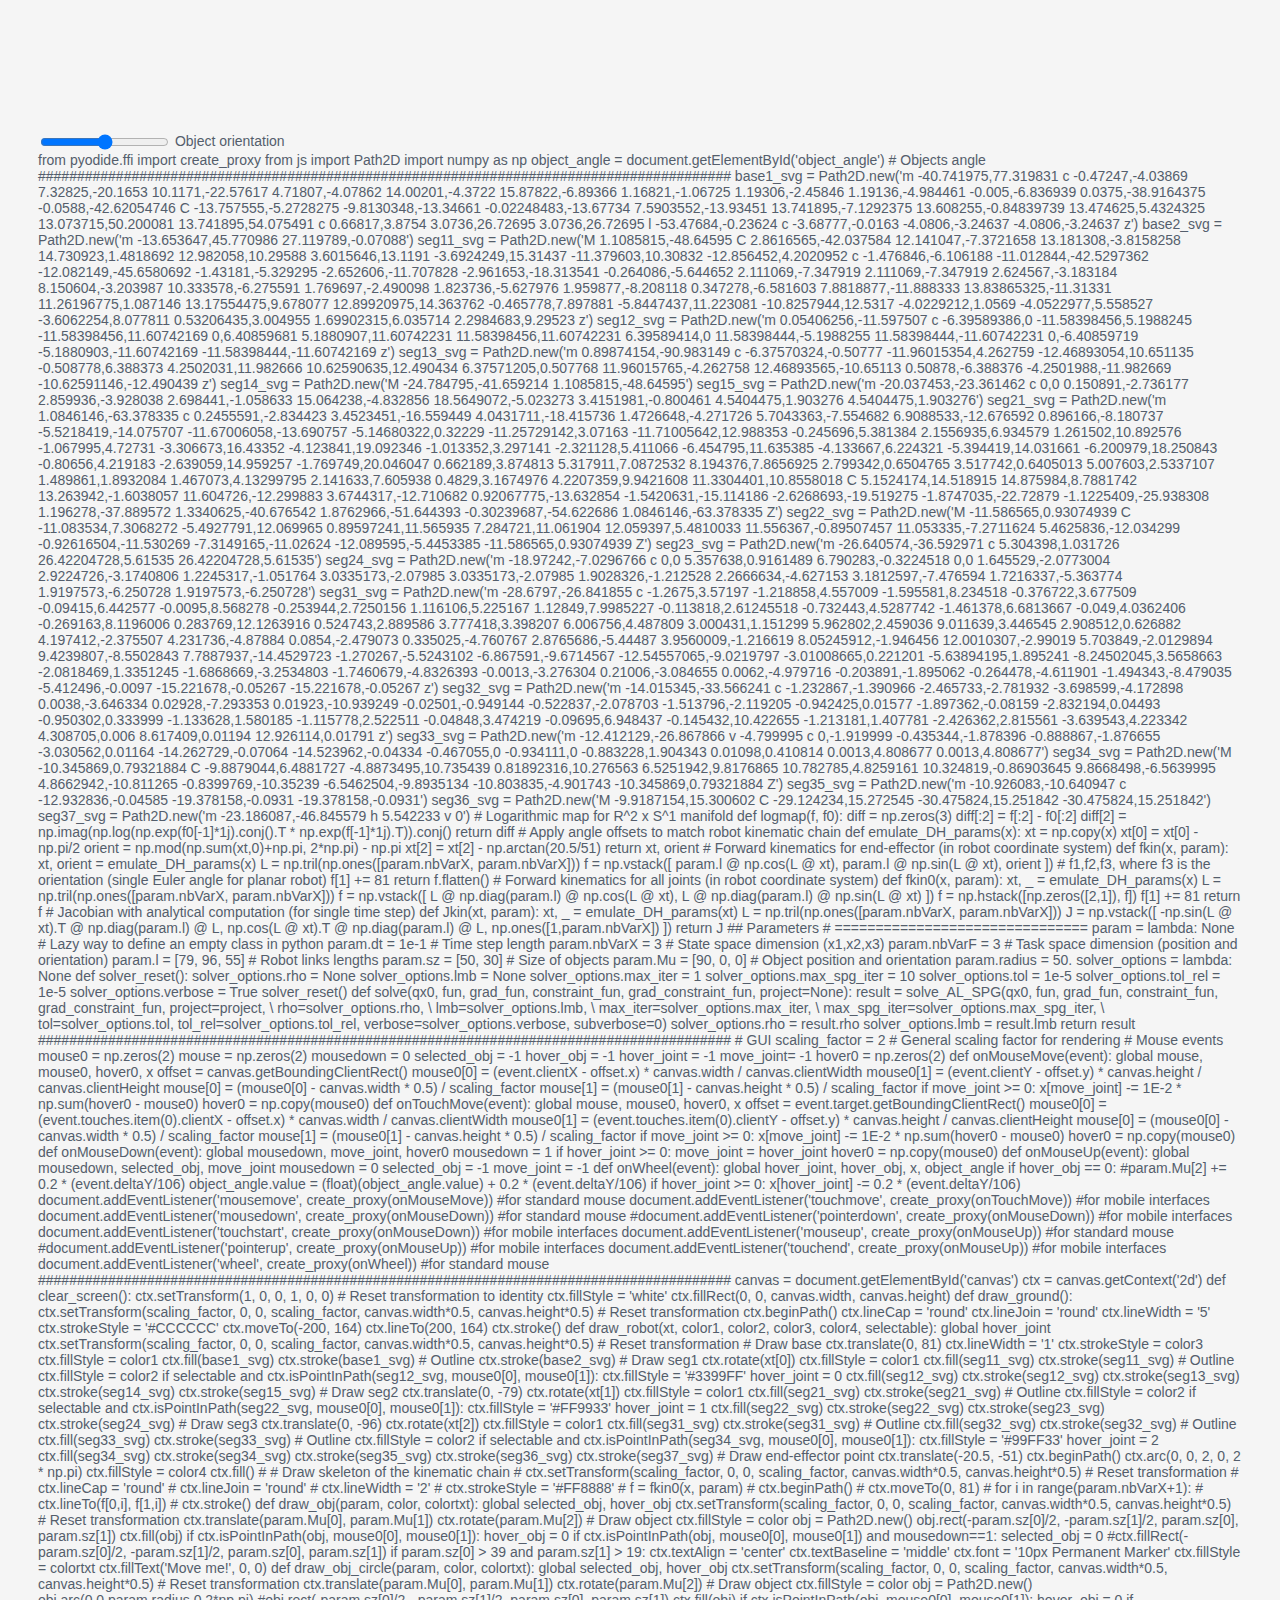
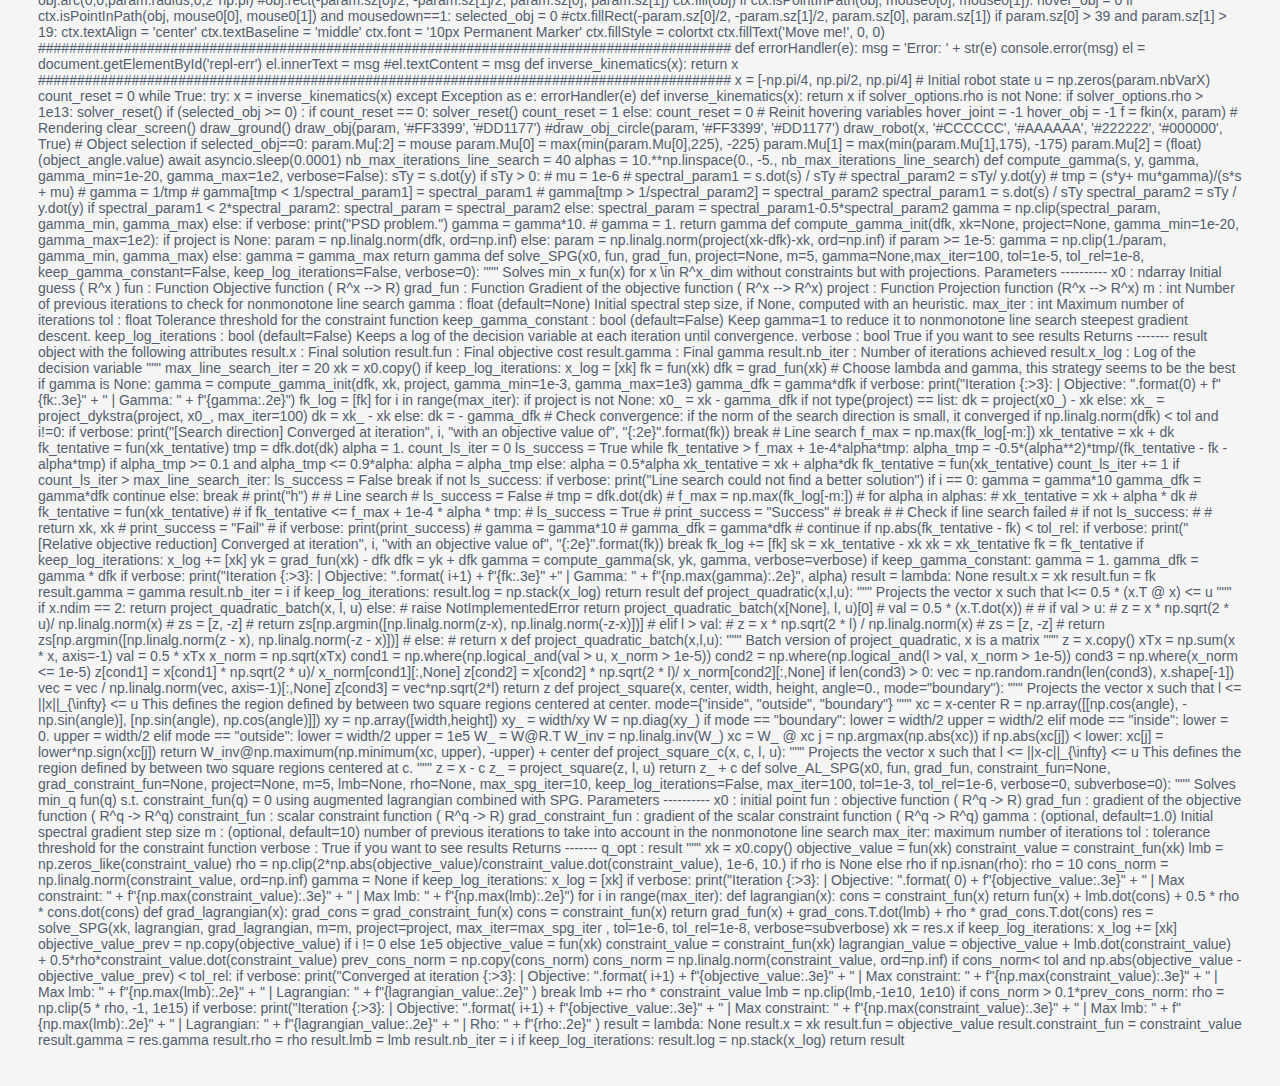
<file: IK_SPG.html>
<!doctype html>
<html lang="en">
<head>
		<title>Hakan Girgin</title>
		<!-- Meta -->
		<meta charset='utf-8'>
		<meta name='viewport' content='width=device-width, initial-scale=1'>
		<meta name='description' content='Personal Website.'>
		<meta name='author' content='Hakan Girgin'>

		<link rel='stylesheet' href='https://cdn.jsdelivr.net/npm/bootstrap@5.2.2/dist/css/bootstrap.min.css' integrity='sha384-Zenh87qX5JnK2Jl0vWa8Ck2rdkQ2Bzep5IDxbcnCeuOxjzrPF/et3URy9Bv1WTRi' crossorigin='anonymous'>
		<link rel="stylesheet" href="https://cdn.jsdelivr.net/npm/bootstrap-icons@1.9.1/font/bootstrap-icons.css">

		<script src="https://cdn.jsdelivr.net/npm/@popperjs/core@2.11.6/dist/umd/popper.min.js" integrity="sha384-oBqDVmMz9ATKxIep9tiCxS/Z9fNfEXiDAYTujMAeBAsjFuCZSmKbSSUnQlmh/jp3" crossorigin="anonymous"></script>
		<script src="https://cdn.jsdelivr.net/npm/bootstrap@5.2.2/dist/js/bootstrap.min.js" integrity="sha384-IDwe1+LCz02ROU9k972gdyvl+AESN10+x7tBKgc9I5HFtuNz0wWnPclzo6p9vxnk" crossorigin="anonymous"></script>

		<script defer src='https://pyscript.net/latest/pyscript.js'></script>
	
		<py-config type='toml'>
		packages = ['numpy']
		</py-config>

						
		<link rel='stylesheet' href='https://pyscript.net/latest/pyscript.css'> <!-- pyscript.css is incompatible with hypothes.is/embed.js-->
	

		<link href='assets/css/styles.css' rel='stylesheet'>
		<!-- Plugins CSS -->
		<link rel="stylesheet" href="assets/plugins/font-awesome/css/font-awesome.css">
</head>

<body>
	<header>
		<nav class="navbar navbar-expand-lg navbar-dark bg-dark" aria-label="Offcanvas navbar large">
				<div class="container-fluid">
					<a class="navbar-brand" href="#">Hakan Girgin</a>
					<button class="navbar-toggler" type="button" data-bs-toggle="offcanvas" data-bs-target="#offcanvasNavbar2" aria-controls="offcanvasNavbar2">
						<span class="navbar-toggler-icon"></span>
					</button>
					<div class="offcanvas offcanvas-end text-bg-dark" tabindex="-1" id="offcanvasNavbar2" aria-labelledby="offcanvasNavbar2Label">
						<div class="offcanvas-header">
							<h5 class="offcanvas-title" id="offcanvasNavbar2Label">Offcanvas</h5>
							<button type="button" class="btn-close btn-close-white" data-bs-dismiss="offcanvas" aria-label="Close"></button>
						</div>
						<div class="offcanvas-body">
							<ul class="navbar-nav justify-content-end flex-grow-1 pe-3">
								<li class="nav-item">
									<a class="nav-link active" aria-current="page" href="index.html">Home</a>
								</li>
								<li class="nav-item">
										<a class="nav-link" href='publications.html'>Publications</a>
									</li>

								<li class="nav-item dropdown">
									<a class="nav-link dropdown-toggle" href="#" role="button" data-bs-toggle="dropdown" aria-expanded="false">
										Tutorials
									</a>
									<ul class="dropdown-menu">
										<li><a class="dropdown-item" href='slides.html'>Slides</a></li>
										<li><a class="dropdown-item" href="#">Notes</a></li>
									</ul>
								</li>

								 <li class="nav-item dropdown">
									<a class="nav-link dropdown-toggle" href="#" role="button" data-bs-toggle="dropdown" aria-expanded="false">
										Software
									</a>
									<ul class="dropdown-menu">
										<li><a class="dropdown-item" href="spg.html">SPG</a></li>
										<li><a class="dropdown-item" href="IK_SPG.html">AL-SPG</a></li>
										<!-- <li>
											<hr class="dropdown-divider">
										</li>
										<li><a class="dropdown-item" href="#">Something else here</a></li> -->
									</ul>
								</li>

							</ul>
							<!-- <form class="d-flex mt-3 mt-lg-0" role="search">
								<input class="form-control me-2" type="search" placeholder="Search" aria-label="Search">
								<button class="btn btn-outline-success" type="submit">Search</button>
							</form> -->
						</div>
					</div>
				</div>
			</nav>
	</header>

<!-- <iframe enable-annotation></iframe> -->

<div class='container-fluid'>


<div class='row'>
<div class='col-sm-1'></div>
<div class='col-sm-7'>

<br><br>

<script>
function clearMsgs() {
	const el = document.getElementById('repl-err');
	el.innerText = '';
	//console.log('event!');
}
</script>


<ul class='nav nav-tabs' id='myTab' role='tablist'>

<li class='nav-item' role='presentation'><button class='nav-link active' id='IK-tab' data-bs-toggle='tab' data-bs-target='#IK-tab-pane' type='button' role='tab' aria-controls='IK-tab-pane' aria-selected='true'>IK-Circle</button>
</li>

<li class='nav-item' role='presentation'><button class='nav-link' id='dIK-tab' data-bs-toggle='tab' data-bs-target='#dIK-tab-pane' type='button' role='tab' aria-controls='dIK-tab-pane' aria-selected='false'>IK-Square</button></li>

<li class='nav-item' role='presentation'><button class='nav-link' id='wIK-tab' data-bs-toggle='tab' data-bs-target='#wIK-tab-pane' type='button' role='tab' aria-controls='wIK-tab-pane' aria-selected='false'>IK-Probabilistic</button></li>

<li class='nav-item' role='presentation'><button class='nav-link' id='pIK-tab' data-bs-toggle='tab' data-bs-target='#pIK-tab-pane' type='button' role='tab' aria-controls='pIK-tab-pane' aria-selected='false'>IK-ManipulabilityK</button></li>

</ul>

<div class='tab-content' id='myTabContent'>

<div class='tab-pane fade show active' id='IK-tab-pane' role='tabpanel' aria-labelledby='IK-tab' tabindex='0'>
<div onkeydown='clearMsgs()' onclick='clearMsgs()'>
<py-repl std-out='repl-out' std-err='repl-err'>
param.radius=50.
solver_reset()

def inverse_kinematics(x):
	def fun(qx):
		# Cost is to stay as close as possible to the initial configuration
		q = qx[:param.nbVarX]
		err = q-x
		return 0.5*(err).dot(err)

	def grad_fun(qx):
		# Gradient of the cost function
		q = qx[:param.nbVarX]
		err = q-x
		return np.hstack([err, np.zeros(2)])

	def constraint_fun(qx):
		# Constraint is the forward kinematics
		q = qx[:param.nbVarX]
		p = qx[param.nbVarX:]
		return fkin(q, param)[:2] - p

	def grad_constraint_fun(qx):
		# jacobian of the constraints
		q = qx[:param.nbVarX]
		J = Jkin(q, param)[:2]
		return np.hstack([J, -np.eye(2)])
		
	def project(qx):
		# Projection functions for q and x

		# q_projected =  np.clip(qx[:param.nbVarX], lower_limits, upper_limits)
		q_projected = qx[:param.nbVarX]
		# x_projected = qx[param.nbVarX:]
		xd1 = param.Mu[:2]
		x_projected = project_quadratic(qx[param.nbVarX:]-xd1, 0, 0.5*(param.radius**2))+xd1
		return np.append(q_projected, x_projected) 

	qx0 = project(np.append(x, fkin(x, param)[:2])) # initialization

	result = solve(qx0, fun, grad_fun, constraint_fun, grad_constraint_fun,project=project)  
	return result.x[:param.nbVarX]

</py-repl>
</div>
</div>

<div class='tab-pane fade' id='dIK-tab-pane' role='tabpanel' aria-labelledby='dIK-tab' tabindex='0'>
<div onkeydown='clearMsgs()' onclick='clearMsgs()'>
<py-repl std-out='repl-out' std-err='repl-err'>
param.sz = [50, 30] # Size of object
solver_reset()

def inverse_kinematics(x):
	def fun(qx):
		# Cost is to stay as close as possible to the initial configuration
		q = qx[:param.nbVarX]
		err = q-x
		return 0.5*(err).dot(err)

	def grad_fun(qx):
		# Gradient of the cost function
		q = qx[:param.nbVarX]
		err = q-x
		return np.hstack([err, np.zeros(2)])

	def constraint_fun(qx):
		# Constraint is the forward kinematics
		q = qx[:param.nbVarX]
		p = qx[param.nbVarX:]
		return fkin(q, param)[:2] - p

	def grad_constraint_fun(qx):
		# jacobian of the constraints
		q = qx[:param.nbVarX]
		J = Jkin(q, param)[:2]
		return np.hstack([J, -np.eye(2)])
		
	def project(qx):
		# Projection functions for q and x

		# q_projected =  np.clip(qx[:param.nbVarX], lower_limits, upper_limits)
		q_projected = qx[:param.nbVarX]
		# x_projected = qx[param.nbVarX:]
		# x_projected = xd1
		xd1 = param.Mu[:2]

		mode = "boundary" # "inside", "outside" or "boundary"
		x_projected = project_square(qx[param.nbVarX:], center=param.Mu[:2],\
		width=param.sz[0], height=param.sz[1], angle=param.Mu[-1], mode=mode)

		return np.append(q_projected, x_projected) 

	qx0 = project(np.append(x, fkin(x, param)[:2])) # initialization

	result = solve(qx0, fun, grad_fun, constraint_fun, grad_constraint_fun,project=project)  
	return result.x[:param.nbVarX]
</py-repl>
</div>
</div>

<div class='tab-pane fade' id='wIK-tab-pane' role='tabpanel' aria-labelledby='wIK-tab' tabindex='0'>
<div onkeydown='clearMsgs()' onclick='clearMsgs()'>
<py-repl std-out='repl-out' std-err='repl-err'>
</py-repl>
</div>
</div>

<div class='tab-pane fade' id='pIK-tab-pane' role='tabpanel' aria-labelledby='pIK-tab' tabindex='0'>
<div onkeydown='clearMsgs()' onclick='clearMsgs()'>
<py-repl std-out='repl-out' std-err='repl-err'>
param.radius=0.
solver_reset()

def inverse_kinematics(x):
	def fun(qxM):
		# Cost is to stay as close as possible to the initial configuration
		q = qxM[:param.nbVarX]
		err = q-x
		return 0.5*(err).dot(err)

	def grad_fun(qxM):
		# Gradient of the cost function
		q = qxM[:param.nbVarX]
		err = q-x
		return np.hstack([err, np.zeros(2)])

	def constraint_fun(qxM):
		# Constraint is the forward kinematics
		q = qxM[:param.nbVarX]
		p = qxM[param.nbVarX:param.nbVarX+2]
		M = qxM[-param.nbVarX*2:].reshape(param.nbVarX, para.nbVarX)
		con1 = fkin(q, param)[:2] - p
		con2 = M - 
		

	def grad_constraint_fun(qx):
		# jacobian of the constraints
		q = qx[:param.nbVarX]
		J = Jkin(q, param)[:2]
		return np.hstack([J, -np.eye(2)])
		
	def project(qx):
		# Projection functions for q and x

		# q_projected =  np.clip(qx[:param.nbVarX], lower_limits, upper_limits)
		q_projected = qx[:param.nbVarX]
		# x_projected = qx[param.nbVarX:]
		# x_projected = xd1
		xd1 = param.Mu[:2]
		x_projected = project_quadratic(qx[param.nbVarX:]-xd1, 0, 0.5*(param.radius**2))+xd1
		return np.append(q_projected, x_projected) 

	qx0 = project(np.append(x, fkin(x, param)[:2])) # initialization

	result = solve(qx0, fun, grad_fun, constraint_fun, grad_constraint_fun,project=project)  
	return result.x[:param.nbVarX]

</py-repl>
</div>
</div>

</div> <!--tab-content-->

<p id='repl-out' style='font-size: 70%; color: #777777;'>(press shift+enter or click on the green run button to run the code; objects and joints can be moved with the mouse)</p>
<p id='repl-err' style='font-size: 70%; color: #880000;'></p>


</div> <!--sm-7-->

<div class='col-sm-4'>
<div class='sticky-sm-top'>
<canvas id='canvas' style='width:100%;' width='900px' height='700px'></canvas>
<input id='object_angle' type='range' min='-3.14159' max='3.14159' step='0.0001' value='0' class='w-72' style='vertical-align:middle;'> <label>Object orientation</label> 

</div>
</div> <!--sm-4-->

</div> <!--row-->

<py-script>
from pyodide.ffi import create_proxy
from js import Path2D
import numpy as np
object_angle = document.getElementById('object_angle')  # Objects angle

#########################################################################################
base1_svg = Path2D.new('m -40.741975,77.319831 c -0.47247,-4.03869 7.32825,-20.1653 10.1171,-22.57617 4.71807,-4.07862 14.00201,-4.3722 15.87822,-6.89366 1.16821,-1.06725 1.19306,-2.45846 1.19136,-4.984461 -0.005,-6.836939 0.0375,-38.9164375 -0.0588,-42.62054746 C -13.757555,-5.2728275 -9.8130348,-13.34661 -0.02248483,-13.67734 7.5903552,-13.93451 13.741895,-7.1292375 13.608255,-0.84839739 13.474625,5.4324325 13.073715,50.200081 13.741895,54.075491 c 0.66817,3.8754 3.0736,26.72695 3.0736,26.72695 l -53.47684,-0.23624 c -3.68777,-0.0163 -4.0806,-3.24637 -4.0806,-3.24637 z')
base2_svg = Path2D.new('m -13.653647,45.770986 27.119789,-0.07088')

seg11_svg = Path2D.new('M 1.1085815,-48.64595 C 2.8616565,-42.037584 12.141047,-7.3721658 13.181308,-3.8158258 14.730923,1.4818692 12.982058,10.29588 3.6015646,13.1191 -3.6924249,15.31437 -11.379603,10.30832 -12.856452,4.2020952 c -1.476846,-6.106188 -11.012844,-42.5297362 -12.082149,-45.6580692 -1.43181,-5.329295 -2.652606,-11.707828 -2.961653,-18.313541 -0.264086,-5.644652 2.111069,-7.347919 2.111069,-7.347919 2.624567,-3.183184 8.150604,-3.203987 10.333578,-6.275591 1.769697,-2.490098 1.823736,-5.627976 1.959877,-8.208118 0.347278,-6.581603 7.8818877,-11.888333 13.83865325,-11.31331 11.26196775,1.087146 13.17554475,9.678077 12.89920975,14.363762 -0.465778,7.897881 -5.8447437,11.223081 -10.8257944,12.5317 -4.0229212,1.0569 -4.0522977,5.558527 -3.6062254,8.077811 0.53206435,3.004955 1.69902315,6.035714 2.2984683,9.29523 z')
seg12_svg = Path2D.new('m 0.05406256,-11.597507 c -6.39589386,0 -11.58398456,5.1988245 -11.58398456,11.60742169 0,6.40859681 5.1880907,11.60742231 11.58398456,11.60742231 6.39589414,0 11.58398444,-5.1988255 11.58398444,-11.60742231 0,-6.40859719 -5.1880903,-11.60742169 -11.58398444,-11.60742169 z')
seg13_svg = Path2D.new('m 0.89874154,-90.983149 c -6.37570324,-0.50777 -11.96015354,4.262759 -12.46893054,10.651135 -0.508778,6.388373 4.2502031,11.982666 10.62590635,12.490434 6.37571205,0.507768 11.96015765,-4.262758 12.46893565,-10.65113 0.50878,-6.388376 -4.2501988,-11.982669 -10.62591146,-12.490439 z')
seg14_svg = Path2D.new('M -24.784795,-41.659214 1.1085815,-48.64595')
seg15_svg = Path2D.new('m -20.037453,-23.361462 c 0,0 0.150891,-2.736177 2.859936,-3.928038 2.698441,-1.058633 15.064238,-4.832856 18.5649072,-5.023273 3.4151981,-0.800461 4.5404475,1.903276 4.5404475,1.903276')

seg21_svg = Path2D.new('m 1.0846146,-63.378335 c 0.2455591,-2.834423 3.4523451,-16.559449 4.0431711,-18.415736 1.4726648,-4.271726 5.7043363,-7.554682 6.9088533,-12.676592 0.896166,-8.180737 -5.5218419,-14.075707 -11.67006058,-13.690757 -5.14680322,0.32229 -11.25729142,3.07163 -11.71005642,12.988353 -0.245696,5.381384 2.1556935,6.934579 1.261502,10.892576 -1.067995,4.72731 -3.306673,16.43352 -4.123841,19.092346 -1.013352,3.297141 -2.321128,5.411066 -6.454795,11.635385 -4.133667,6.224321 -5.394419,14.031661 -6.200979,18.250843 -0.80656,4.219183 -2.639059,14.959257 -1.769749,20.046047 0.662189,3.874813 5.317911,7.0872532 8.194376,7.8656925 2.799342,0.6504765 3.517742,0.6405013 5.007603,2.5337107 1.489861,1.8932084 1.467073,4.13299795 2.141633,7.605938 0.4829,3.1674976 4.2207359,9.9421608 11.3304401,10.8558018 C 5.1524174,14.518915 14.875984,8.7881742 13.263942,-1.6038057 11.604726,-12.299883 3.6744317,-12.710682 0.92067775,-13.632854 -1.5420631,-15.114186 -2.6268693,-19.519275 -1.8747035,-22.72879 -1.1225409,-25.938308 1.196278,-37.889572 1.3340625,-40.676542 1.8762966,-51.644393 -0.30239687,-54.622686 1.0846146,-63.378335 Z')
seg22_svg = Path2D.new('M -11.586565,0.93074939 C -11.083534,7.3068272 -5.4927791,12.069965 0.89597241,11.565935 7.284721,11.061904 12.059397,5.4810033 11.556367,-0.89507457 11.053335,-7.2711624 5.4625836,-12.034299 -0.92616504,-11.530269 -7.3149165,-11.02624 -12.089595,-5.4453385 -11.586565,0.93074939 Z')
seg23_svg = Path2D.new('m -26.640574,-36.592971 c 5.304398,1.031726 26.42204728,5.61535 26.42204728,5.61535')
seg24_svg = Path2D.new('m -18.97242,-7.0296766 c 0,0 5.357638,0.9161489 6.790283,-0.3224518 0,0 1.645529,-2.0773004 2.9224726,-3.1740806 1.2245317,-1.051764 3.0335173,-2.07985 3.0335173,-2.07985 1.9028326,-1.212528 2.2666634,-4.627153 3.1812597,-7.476594 1.7216337,-5.363774 1.9197573,-6.250728 1.9197573,-6.250728')

seg31_svg = Path2D.new('m -28.6797,-26.841855 c -1.2675,3.57197 -1.218858,4.557009 -1.595581,8.234518 -0.376722,3.677509 -0.09415,6.442577 -0.0095,8.568278 -0.253944,2.7250156 1.116106,5.225167 1.12849,7.9985227 -0.113818,2.61245518 -0.732443,4.5287742 -1.461378,6.6813667 -0.049,4.0362406 -0.269163,8.1196006 0.283769,12.1263916 0.524743,2.889586 3.777418,3.398207 6.006756,4.487809 3.000431,1.151299 5.962802,2.459036 9.011639,3.446545 2.908512,0.626882 4.197412,-2.375507 4.231736,-4.87884 0.0854,-2.479073 0.335025,-4.760767 2.8765686,-5.44487 3.9560009,-1.216619 8.05245912,-1.946456 12.0010307,-2.99019 5.703849,-2.0129894 9.4239807,-8.5502843 7.7887937,-14.4529723 -1.270267,-5.5243102 -6.867591,-9.6714567 -12.54557065,-9.0219797 -3.01008665,0.221201 -5.63894195,1.895241 -8.24502045,3.5658663 -2.0818469,1.3351245 -1.6868669,-3.2534803 -1.7460679,-4.8326393 -0.0013,-3.276304 0.21006,-3.084655 0.0062,-4.979716 -0.203891,-1.895062 -0.264478,-4.611901 -1.494343,-8.479035 -5.412496,-0.0097 -15.221678,-0.05267 -15.221678,-0.05267 z')
seg32_svg = Path2D.new('m -14.015345,-33.566241 c -1.232867,-1.390966 -2.465733,-2.781932 -3.698599,-4.172898 0.0038,-3.646334 0.02928,-7.293353 0.01923,-10.939249 -0.02501,-0.949144 -0.522837,-2.078703 -1.513796,-2.119205 -0.942425,0.01577 -1.897362,-0.08159 -2.832194,0.04493 -0.950302,0.333999 -1.133628,1.580185 -1.115778,2.522511 -0.04848,3.474219 -0.09695,6.948437 -0.145432,10.422655 -1.213181,1.407781 -2.426362,2.815561 -3.639543,4.223342 4.308705,0.006 8.617409,0.01194 12.926114,0.01791 z')
seg33_svg = Path2D.new('m -12.412129,-26.867866 v -4.799995 c 0,-1.919999 -0.435344,-1.878396 -0.888867,-1.876655 -3.030562,0.01164 -14.262729,-0.07064 -14.523962,-0.04334 -0.467055,0 -0.934111,0 -0.883228,1.904343 0.01098,0.410814 0.0013,4.808677 0.0013,4.808677')
seg34_svg = Path2D.new('M -10.345869,0.79321884 C -9.8879044,6.4881727 -4.8873495,10.735439 0.81892316,10.276563 6.5251942,9.8176865 10.782785,4.8259161 10.324819,-0.86903645 9.8668498,-6.5639995 4.8662942,-10.811265 -0.8399769,-10.35239 -6.5462504,-9.8935134 -10.803835,-4.901743 -10.345869,0.79321884 Z')
seg35_svg = Path2D.new('m -10.926083,-10.640947 c -12.932836,-0.04585 -19.378158,-0.0931 -19.378158,-0.0931')
seg36_svg = Path2D.new('M -9.9187154,15.300602 C -29.124234,15.272545 -30.475824,15.251842 -30.475824,15.251842')
seg37_svg = Path2D.new('m -23.186087,-46.845579 h 5.542233 v 0')
		
# Logarithmic map for R^2 x S^1 manifold
def logmap(f, f0):
	diff = np.zeros(3)
	diff[:2] = f[:2] - f0[:2]
	diff[2] = np.imag(np.log(np.exp(f0[-1]*1j).conj().T * np.exp(f[-1]*1j).T)).conj()
	return diff

# Apply angle offsets to match robot kinematic chain
def emulate_DH_params(x):
	xt = np.copy(x)
	xt[0] = xt[0] - np.pi/2
	orient = np.mod(np.sum(xt,0)+np.pi, 2*np.pi) - np.pi
	xt[2] = xt[2] - np.arctan(20.5/51)
	return xt, orient

# Forward kinematics for end-effector (in robot coordinate system)
def fkin(x, param):
	xt, orient = emulate_DH_params(x)
	L = np.tril(np.ones([param.nbVarX, param.nbVarX]))
	f = np.vstack([
		param.l @ np.cos(L @ xt),
		param.l @ np.sin(L @ xt),
		orient
	]) # f1,f2,f3, where f3 is the orientation (single Euler angle for planar robot)
	f[1] += 81
	return f.flatten()

# Forward kinematics for all joints (in robot coordinate system)
def fkin0(x, param): 
	xt, _ = emulate_DH_params(x)
	L = np.tril(np.ones([param.nbVarX, param.nbVarX]))
	f = np.vstack([
		L @ np.diag(param.l) @ np.cos(L @ xt),
		L @ np.diag(param.l) @ np.sin(L @ xt)
	])
	f = np.hstack([np.zeros([2,1]), f])
	f[1] += 81
	return f

# Jacobian with analytical computation (for single time step)
def Jkin(xt, param):
	xt, _ = emulate_DH_params(xt)
	L = np.tril(np.ones([param.nbVarX, param.nbVarX]))
	J = np.vstack([
		-np.sin(L @ xt).T @ np.diag(param.l) @ L,
		 np.cos(L @ xt).T @ np.diag(param.l) @ L,
		 np.ones([1,param.nbVarX])
	])
	return J

## Parameters
# ===============================

param = lambda: None # Lazy way to define an empty class in python
param.dt = 1e-1 # Time step length
param.nbVarX = 3 # State space dimension (x1,x2,x3)
param.nbVarF = 3 # Task space dimension (position and orientation)
param.l = [79, 96, 55] # Robot links lengths
param.sz = [50, 30] # Size of objects
param.Mu = [90, 0, 0] # Object position and orientation 
param.radius = 50.
solver_options = lambda: None
def solver_reset():
	solver_options.rho = None
	solver_options.lmb = None
	solver_options.max_iter = 1
	solver_options.max_spg_iter = 10
	solver_options.tol = 1e-5
	solver_options.tol_rel = 1e-5
	solver_options.verbose = True

solver_reset()

def solve(qx0, fun, grad_fun, constraint_fun, grad_constraint_fun, project=None):
	result = solve_AL_SPG(qx0, fun, grad_fun, constraint_fun, grad_constraint_fun, project=project, \
				rho=solver_options.rho, \
				lmb=solver_options.lmb, \
				max_iter=solver_options.max_iter, \
				max_spg_iter=solver_options.max_spg_iter, \
				tol=solver_options.tol, tol_rel=solver_options.tol_rel, verbose=solver_options.verbose, subverbose=0)
	solver_options.rho = result.rho
	solver_options.lmb = result.lmb
	return result




#########################################################################################

# GUI
scaling_factor = 2 # General scaling factor for rendering 

# Mouse events
mouse0 = np.zeros(2)
mouse = np.zeros(2)
mousedown = 0
selected_obj = -1
hover_obj = -1
hover_joint = -1
move_joint= -1
hover0 = np.zeros(2)

def onMouseMove(event):
	global mouse, mouse0, hover0, x
	offset = canvas.getBoundingClientRect()
	mouse0[0] = (event.clientX - offset.x) * canvas.width / canvas.clientWidth
	mouse0[1] = (event.clientY - offset.y) * canvas.height / canvas.clientHeight
	mouse[0] = (mouse0[0] - canvas.width * 0.5) / scaling_factor
	mouse[1] = (mouse0[1] - canvas.height * 0.5) / scaling_factor
	if move_joint >= 0:
		x[move_joint] -= 1E-2 * np.sum(hover0 - mouse0)
		hover0 = np.copy(mouse0)

def onTouchMove(event):
	global mouse, mouse0, hover0, x
	offset = event.target.getBoundingClientRect()
	mouse0[0] = (event.touches.item(0).clientX - offset.x) * canvas.width / canvas.clientWidth
	mouse0[1] = (event.touches.item(0).clientY - offset.y) * canvas.height / canvas.clientHeight
	mouse[0] = (mouse0[0] - canvas.width * 0.5) / scaling_factor 
	mouse[1] = (mouse0[1] - canvas.height * 0.5) / scaling_factor
	if move_joint >= 0:
		x[move_joint] -= 1E-2 * np.sum(hover0 - mouse0)
		hover0 = np.copy(mouse0)
	
def onMouseDown(event):
	global mousedown, move_joint, hover0
	mousedown = 1
	if hover_joint >= 0:
		move_joint = hover_joint
		hover0 = np.copy(mouse0)

def onMouseUp(event):
	global mousedown, selected_obj, move_joint
	mousedown = 0
	selected_obj = -1
	move_joint = -1

def onWheel(event):
	global hover_joint, hover_obj, x, object_angle
	if hover_obj == 0:
		#param.Mu[2] += 0.2 * (event.deltaY/106)
		object_angle.value = (float)(object_angle.value) + 0.2 * (event.deltaY/106)
	if hover_joint >= 0:
		x[hover_joint] -= 0.2 * (event.deltaY/106)

document.addEventListener('mousemove', create_proxy(onMouseMove)) #for standard mouse
document.addEventListener('touchmove', create_proxy(onTouchMove)) #for mobile interfaces

document.addEventListener('mousedown', create_proxy(onMouseDown)) #for standard mouse
#document.addEventListener('pointerdown', create_proxy(onMouseDown)) #for mobile interfaces 
document.addEventListener('touchstart', create_proxy(onMouseDown)) #for mobile interfaces 

document.addEventListener('mouseup', create_proxy(onMouseUp)) #for standard mouse
#document.addEventListener('pointerup', create_proxy(onMouseUp)) #for mobile interfaces 
document.addEventListener('touchend', create_proxy(onMouseUp)) #for mobile interfaces 

document.addEventListener('wheel', create_proxy(onWheel)) #for standard mouse

#########################################################################################

canvas = document.getElementById('canvas')
ctx = canvas.getContext('2d')

def clear_screen():
	ctx.setTransform(1, 0, 0, 1, 0, 0) # Reset transformation to identity 
	ctx.fillStyle = 'white'
	ctx.fillRect(0, 0, canvas.width, canvas.height)
	
	
def draw_ground():
	ctx.setTransform(scaling_factor, 0, 0, scaling_factor, canvas.width*0.5, canvas.height*0.5) # Reset transformation 	
	ctx.beginPath()
	ctx.lineCap = 'round'
	ctx.lineJoin = 'round'
	ctx.lineWidth = '5'
	ctx.strokeStyle = '#CCCCCC'
	ctx.moveTo(-200, 164)
	ctx.lineTo(200, 164)
	ctx.stroke()
	
	
def draw_robot(xt, color1, color2, color3, color4, selectable):
	global hover_joint
	ctx.setTransform(scaling_factor, 0, 0, scaling_factor, canvas.width*0.5, canvas.height*0.5) # Reset transformation 
	# Draw base
	ctx.translate(0, 81)
	ctx.lineWidth = '1'
	ctx.strokeStyle = color3
	ctx.fillStyle = color1
	ctx.fill(base1_svg)
	ctx.stroke(base1_svg) # Outline
	ctx.stroke(base2_svg) 

	# Draw seg1
	ctx.rotate(xt[0])
	ctx.fillStyle = color1
	ctx.fill(seg11_svg)
	ctx.stroke(seg11_svg) # Outline
	ctx.fillStyle = color2
	if selectable and ctx.isPointInPath(seg12_svg, mouse0[0], mouse0[1]):
		ctx.fillStyle = '#3399FF'
		hover_joint = 0
	ctx.fill(seg12_svg)
	ctx.stroke(seg12_svg)
	ctx.stroke(seg13_svg)
	ctx.stroke(seg14_svg)
	ctx.stroke(seg15_svg)
	
	# Draw seg2
	ctx.translate(0, -79)
	ctx.rotate(xt[1])
	ctx.fillStyle = color1
	ctx.fill(seg21_svg) 
	ctx.stroke(seg21_svg) # Outline
	ctx.fillStyle = color2
	if selectable and ctx.isPointInPath(seg22_svg, mouse0[0], mouse0[1]):
		ctx.fillStyle = '#FF9933'
		hover_joint = 1
	ctx.fill(seg22_svg)
	ctx.stroke(seg22_svg)
	ctx.stroke(seg23_svg)
	ctx.stroke(seg24_svg)

	# Draw seg3
	ctx.translate(0, -96)
	ctx.rotate(xt[2])
	ctx.fillStyle = color1
	ctx.fill(seg31_svg)
	ctx.stroke(seg31_svg) # Outline
	ctx.fill(seg32_svg)
	ctx.stroke(seg32_svg) # Outline
	ctx.fill(seg33_svg)
	ctx.stroke(seg33_svg) # Outline
	ctx.fillStyle = color2
	if selectable and ctx.isPointInPath(seg34_svg, mouse0[0], mouse0[1]):
		ctx.fillStyle = '#99FF33'
		hover_joint = 2
	ctx.fill(seg34_svg)
	ctx.stroke(seg34_svg)
	ctx.stroke(seg35_svg)
	ctx.stroke(seg36_svg)
	ctx.stroke(seg37_svg)

	# Draw end-effector point
	ctx.translate(-20.5, -51)
	ctx.beginPath()
	ctx.arc(0, 0, 2, 0, 2 * np.pi)
	ctx.fillStyle = color4
	ctx.fill()
	
#	# Draw skeleton of the kinematic chain
#	ctx.setTransform(scaling_factor, 0, 0, scaling_factor, canvas.width*0.5, canvas.height*0.5) # Reset transformation
#	ctx.lineCap = 'round'
#	ctx.lineJoin = 'round'
#	ctx.lineWidth = '2'
#	ctx.strokeStyle = '#FF8888'
#	f = fkin0(x, param)
#	ctx.beginPath()
#	ctx.moveTo(0, 81)
#	for i in range(param.nbVarX+1):
#		ctx.lineTo(f[0,i], f[1,i])
#	ctx.stroke()


def draw_obj(param, color, colortxt):
	global selected_obj, hover_obj
	ctx.setTransform(scaling_factor, 0, 0, scaling_factor, canvas.width*0.5, canvas.height*0.5) # Reset transformation
	
	ctx.translate(param.Mu[0], param.Mu[1])
	ctx.rotate(param.Mu[2])
	# Draw object
	ctx.fillStyle = color
	obj = Path2D.new()
	obj.rect(-param.sz[0]/2, -param.sz[1]/2, param.sz[0], param.sz[1])
	ctx.fill(obj)
	if ctx.isPointInPath(obj, mouse0[0], mouse0[1]):
		hover_obj = 0
	if ctx.isPointInPath(obj, mouse0[0], mouse0[1]) and mousedown==1:
		selected_obj = 0
	#ctx.fillRect(-param.sz[0]/2, -param.sz[1]/2, param.sz[0], param.sz[1])
	if param.sz[0] > 39 and param.sz[1] > 19:
		ctx.textAlign = 'center'
		ctx.textBaseline = 'middle'
		ctx.font = '10px Permanent Marker'
		ctx.fillStyle = colortxt
		ctx.fillText('Move me!', 0, 0)

def draw_obj_circle(param, color, colortxt):
		global selected_obj, hover_obj
		ctx.setTransform(scaling_factor, 0, 0, scaling_factor, canvas.width*0.5, canvas.height*0.5) # Reset transformation
		
		ctx.translate(param.Mu[0], param.Mu[1])
		ctx.rotate(param.Mu[2])
		# Draw object
		ctx.fillStyle = color
		obj = Path2D.new()
		obj.arc(0,0,param.radius,0,2*np.pi)
		#obj.rect(-param.sz[0]/2, -param.sz[1]/2, param.sz[0], param.sz[1])
		ctx.fill(obj)
		if ctx.isPointInPath(obj, mouse0[0], mouse0[1]):
				hover_obj = 0
		if ctx.isPointInPath(obj, mouse0[0], mouse0[1]) and mousedown==1:
				selected_obj = 0
		#ctx.fillRect(-param.sz[0]/2, -param.sz[1]/2, param.sz[0], param.sz[1])
		if param.sz[0] > 39 and param.sz[1] > 19:
				ctx.textAlign = 'center'
				ctx.textBaseline = 'middle'
				ctx.font = '10px Permanent Marker'
				ctx.fillStyle = colortxt
				ctx.fillText('Move me!', 0, 0)

#########################################################################################
 
def errorHandler(e):
	msg = 'Error: ' + str(e)
	console.error(msg)
	el = document.getElementById('repl-err')
	el.innerText = msg
	#el.textContent = msg
	
def inverse_kinematics(x):
	return x
#########################################################################################
x = [-np.pi/4, np.pi/2, np.pi/4] # Initial robot state
u = np.zeros(param.nbVarX)
count_reset = 0
while True:
	try:
		x = inverse_kinematics(x)
	except Exception as e:
		errorHandler(e)
		def inverse_kinematics(x):
			return x
	if solver_options.rho is not None:
		if solver_options.rho > 1e13:
			solver_reset()

	if (selected_obj >= 0) :
		if count_reset == 0:
			solver_reset()
			count_reset = 1
	else:
		count_reset = 0


	# Reinit hovering variables
	hover_joint = -1
	hover_obj = -1 
	


	f = fkin(x, param)
	# Rendering
	clear_screen()
	draw_ground()
	draw_obj(param, '#FF3399', '#DD1177')
	#draw_obj_circle(param, '#FF3399', '#DD1177')
	draw_robot(x, '#CCCCCC', '#AAAAAA', '#222222', '#000000', True)
	
	# Object selection
	if selected_obj==0:
		param.Mu[:2] = mouse
		param.Mu[0] = max(min(param.Mu[0],225), -225)
		param.Mu[1] = max(min(param.Mu[1],175), -175)
	param.Mu[2] = (float)(object_angle.value)

	await asyncio.sleep(0.0001)

</py-script>

<py-script>
nb_max_iterations_line_search = 40
alphas = 10.**np.linspace(0., -5., nb_max_iterations_line_search)

def compute_gamma(s, y, gamma, gamma_min=1e-20, gamma_max=1e2, verbose=False):
		sTy = s.dot(y)
		if sTy > 0:
				# mu = 1e-6
				# spectral_param1 = s.dot(s) / sTy
				# spectral_param2 = sTy/ y.dot(y)
				# tmp = (s*y+ mu*gamma)/(s*s + mu)
				# gamma = 1/tmp
				# gamma[tmp < 1/spectral_param1] = spectral_param1
				# gamma[tmp > 1/spectral_param2] = spectral_param2

				spectral_param1 = s.dot(s) / sTy
				spectral_param2 = sTy / y.dot(y)
				if spectral_param1 < 2*spectral_param2:
						spectral_param = spectral_param2
				else:
						spectral_param = spectral_param1-0.5*spectral_param2
				gamma = np.clip(spectral_param, gamma_min, gamma_max)
		else:
				if verbose: print("PSD problem.")
				gamma = gamma*10.
				# gamma = 1.
		return gamma

def compute_gamma_init(dfk, xk=None, project=None, gamma_min=1e-20, gamma_max=1e2):
		if project is None:
				param = np.linalg.norm(dfk, ord=np.inf)
		else:
				param = np.linalg.norm(project(xk-dfk)-xk, ord=np.inf)
		if param >= 1e-5:
				gamma = np.clip(1./param, gamma_min, gamma_max)
		else:
				gamma = gamma_max
		return gamma


def solve_SPG(x0, fun, grad_fun, project=None, m=5, gamma=None,max_iter=100, tol=1e-5, tol_rel=1e-8, keep_gamma_constant=False, keep_log_iterations=False, verbose=0):
		"""
		Solves min_x fun(x) for x \in R^x_dim without constraints but with projections.
		Parameters
		----------
		x0       : ndarray
						Initial guess ( R^x )

		fun      : Function
						Objective function ( R^x --> R)

		grad_fun : Function
						Gradient of the objective function ( R^x --> R^x)

		project  : Function
						Projection function (R^x --> R^x)

		m        : int
						Number of previous iterations to check for nonmonotone line search 

		gamma    : float (default=None)
						Initial spectral step size, if None, computed with an heuristic.

		max_iter : int
						Maximum number of iterations

		tol      : float
						Tolerance threshold for the constraint function

		keep_gamma_constant : bool (default=False)
						Keep gamma=1 to reduce it to nonmonotone line search steepest gradient descent.

		keep_log_iterations : bool (default=False)
						Keeps a log of the decision variable at each iteration until convergence. 

		verbose  : bool
						True if you want to see results

		Returns
		-------
		result object with the following attributes
		result.x       : Final solution
		result.fun     : Final objective cost
		result.gamma   : Final gamma
		result.nb_iter : Number of iterations achieved
		result.x_log   : Log of the decision variable 
		"""

		max_line_search_iter = 20

		xk = x0.copy()
		if keep_log_iterations:
				x_log = [xk]

		fk = fun(xk)
		dfk  = grad_fun(xk)
		
		# Choose lambda and gamma, this strategy seems to be the best
		if gamma is None:
				gamma = compute_gamma_init(dfk, xk, project, gamma_min=1e-3, gamma_max=1e3)
		gamma_dfk = gamma*dfk

		if verbose: print("Iteration {:>3}: | Objective: ".format(0) + f"{fk:.3e}"  + " | Gamma: " + f"{gamma:.2e}")
		fk_log = [fk]

		for i in range(max_iter):
 
				if project is not None:
						x0_ = xk - gamma_dfk
						if not type(project) == list:
								dk = project(x0_) - xk
						else:
								xk_ = project_dykstra(project, x0_, max_iter=100)
								dk = xk_ - xk
				else:
						dk = - gamma_dfk

				# Check convergence: if the norm of the search direction is small, it converged
				if np.linalg.norm(dfk) < tol and i!=0:
						if verbose: print("[Search direction] Converged at iteration", i, "with an objective value of", "{:2e}".format(fk))
						break

				# Line search
				f_max = np.max(fk_log[-m:]) 
				xk_tentative = xk + dk
				fk_tentative = fun(xk_tentative)
				tmp = dfk.dot(dk)
				alpha = 1.
				count_ls_iter = 0
				ls_success = True
				while fk_tentative > f_max + 1e-4*alpha*tmp:
						alpha_tmp = -0.5*(alpha**2)*tmp/(fk_tentative - fk - alpha*tmp)
						if alpha_tmp >= 0.1 and alpha_tmp <= 0.9*alpha:
								alpha = alpha_tmp
						else:
								alpha = 0.5*alpha
						xk_tentative = xk + alpha*dk
						fk_tentative = fun(xk_tentative)
						count_ls_iter += 1
						if count_ls_iter > max_line_search_iter:
								ls_success = False
								break
				if not ls_success:
						if verbose: print("Line search could not find a better solution")
						if i == 0:
								gamma = gamma*10
								gamma_dfk = gamma*dfk
								continue
						else:
								break

				# print("h")
						

				# # Line search
				# ls_success = False
				# tmp = dfk.dot(dk)
				# f_max = np.max(fk_log[-m:])
				# for alpha in alphas:
				#     xk_tentative  = xk + alpha * dk
				#     fk_tentative = fun(xk_tentative)
				#     if fk_tentative <= f_max + 1e-4 * alpha * tmp:
				#         ls_success = True
				#         print_success = "Success"
				#         break

				# # Check if line search failed
				# if not ls_success:
				#     # return xk, xk
				#     print_success = "Fail"
				#     if verbose: print(print_success)
				#     gamma = gamma*10
				#     gamma_dfk = gamma*dfk
				#     continue

				if np.abs(fk_tentative - fk) < tol_rel:
						if verbose: print("[Relative objective reduction] Converged at iteration", i, "with an objective value of", "{:2e}".format(fk))
						break

				fk_log += [fk]

				sk = xk_tentative - xk
				xk = xk_tentative

				fk = fk_tentative

				if keep_log_iterations:
						x_log += [xk]

				yk = grad_fun(xk) - dfk
				dfk = yk + dfk

				gamma = compute_gamma(sk, yk, gamma, verbose=verbose)
				if keep_gamma_constant:
						gamma = 1.

				gamma_dfk = gamma * dfk

				if verbose: print("Iteration {:>3}: | Objective: ".format(
						i+1) + f"{fk:.3e}" +" | Gamma: " + f"{np.max(gamma):.2e}", alpha)

		result = lambda: None
		result.x = xk
		result.fun = fk
		result.gamma = gamma
		result.nb_iter = i
		if keep_log_iterations:
				result.log = np.stack(x_log)
		return result
</py-script>
<py-script>
		def project_quadratic(x,l,u):
				"""
				Projects the vector x such that l<= 0.5 * (x.T @ x) <= u
				"""
				if x.ndim == 2:
						return project_quadratic_batch(x, l, u)
				else:
						# raise NotImplementedError
						return project_quadratic_batch(x[None], l, u)[0]
						# val = 0.5 * (x.T.dot(x))
						#
						# if val > u:
						#     z =  x * np.sqrt(2 * u)/ np.linalg.norm(x)
						#     zs = [z, -z]
						#     return zs[np.argmin([np.linalg.norm(z-x), np.linalg.norm(-z-x)])]
						# elif l > val:
						#     z = x * np.sqrt(2 * l) / np.linalg.norm(x)
						#     zs = [z, -z]
						#     return zs[np.argmin([np.linalg.norm(z - x), np.linalg.norm(-z - x)])]
						# else:
						#     return  x
		
		def project_quadratic_batch(x,l,u):
				"""
				Batch version of project_quadratic, x is a matrix
				"""
				z = x.copy()
				xTx = np.sum(x * x, axis=-1)
				val = 0.5 * xTx
				x_norm = np.sqrt(xTx)
		
				cond1 = np.where(np.logical_and(val > u, x_norm > 1e-5))
				cond2 = np.where(np.logical_and(l > val, x_norm > 1e-5))
				cond3 = np.where(x_norm <= 1e-5)
		
				z[cond1] = x[cond1] * np.sqrt(2 * u)/ x_norm[cond1][:,None]
				z[cond2] = x[cond2] * np.sqrt(2 * l)/ x_norm[cond2][:,None]
		
				if len(cond3) > 0:
						vec = np.random.randn(len(cond3), x.shape[-1])
						vec = vec / np.linalg.norm(vec, axis=-1)[:,None]
						z[cond3] = vec*np.sqrt(2*l)
		
				return z

		def project_square(x, center, width, height, angle=0., mode="boundary"):
				"""
				Projects the vector x such that l <= ||x||_{\infty} <= u
				This defines the region defined by between two square regions centered at center.
				mode={"inside", "outside", "boundary"}
				"""
				xc = x-center
				

				R = np.array([[np.cos(angle), -np.sin(angle)], [np.sin(angle), np.cos(angle)]])

				xy = np.array([width,height])
				xy_ = width/xy
				W = np.diag(xy_)
				if mode == "boundary":
					lower = width/2
					upper = width/2
				elif mode == "inside":
					lower = 0.
					upper = width/2
				elif mode == "outside":
					lower = width/2
					upper = 1e5

				

				W_ = W@R.T
				W_inv = np.linalg.inv(W_)

				xc = W_ @ xc

				j = np.argmax(np.abs(xc))
				if np.abs(xc[j]) < lower:
						xc[j] = lower*np.sign(xc[j])
				return W_inv@np.maximum(np.minimum(xc, upper), -upper) + center
		
		def project_square_c(x, c, l, u):
				"""
				Projects the vector x such that l <= ||x-c||_{\infty} <= u
				This defines the region defined by between two square regions centered at c.
				"""
				z = x - c
				z_ = project_square(z, l, u)
				return z_ + c
		</py-script>

<py-script>
def solve_AL_SPG(x0, fun, grad_fun, constraint_fun=None, grad_constraint_fun=None, project=None, m=5,
								lmb=None, rho=None, max_spg_iter=10, keep_log_iterations=False, max_iter=100, tol=1e-3, tol_rel=1e-6,
												verbose=0, subverbose=0):
		"""
		Solves min_q fun(q) s.t. constraint_fun(q) = 0 using augmented lagrangian combined with SPG.
		Parameters
		----------
		x0 : initial point
		fun : objective function ( R^q -> R)
		grad_fun : gradient of the objective function ( R^q -> R^q)
		constraint_fun : scalar constraint function ( R^q -> R)
		grad_constraint_fun : gradient of the scalar constraint function ( R^q -> R^q)
		gamma : (optional, default=1.0) Initial spectral gradient step size
		m : (optional, default=10) number of previous iterations to take into account in the nonmonotone line search
		max_iter: maximum number of iterations
		tol : tolerance threshold for the constraint function
		verbose : True if you want to see results

		Returns
		-------
		q_opt : result
		"""

		xk = x0.copy()
		objective_value = fun(xk)
		constraint_value  = constraint_fun(xk)
		lmb = np.zeros_like(constraint_value)
		rho = np.clip(2*np.abs(objective_value)/constraint_value.dot(constraint_value), 1e-6, 10.) if rho is None else rho
		if np.isnan(rho):
				 rho = 10
		

		cons_norm = np.linalg.norm(constraint_value, ord=np.inf)
		gamma = None
		if keep_log_iterations:
				x_log = [xk]
		if verbose:  print("Iteration {:>3}: | Objective: ".format(
								0) + f"{objective_value:.3e}" + " | Max constraint: " + f"{np.max(constraint_value):.3e}" +
															" | Max lmb: " + f"{np.max(lmb):.2e}")
		for i in range(max_iter):

				def lagrangian(x):
						cons = constraint_fun(x)
						return fun(x) + lmb.dot(cons) + 0.5 * rho * cons.dot(cons)

				def grad_lagrangian(x):
						grad_cons = grad_constraint_fun(x)
						cons = constraint_fun(x)
						return grad_fun(x) + grad_cons.T.dot(lmb)  + rho * grad_cons.T.dot(cons)

				res = solve_SPG(xk, lagrangian, grad_lagrangian, m=m, project=project, max_iter=max_spg_iter , tol=1e-6, tol_rel=1e-8, verbose=subverbose)
				xk = res.x

				if keep_log_iterations:
						x_log += [xk]

				objective_value_prev = np.copy(objective_value) if i != 0 else 1e5
				objective_value = fun(xk)
				constraint_value = constraint_fun(xk)
				lagrangian_value = objective_value + lmb.dot(constraint_value) + 0.5*rho*constraint_value.dot(constraint_value)

				prev_cons_norm = np.copy(cons_norm)
				cons_norm = np.linalg.norm(constraint_value, ord=np.inf)

				if cons_norm< tol and np.abs(objective_value - objective_value_prev) < tol_rel:
						if verbose: print("Converged at iteration {:>3}: | Objective: ".format(
								i+1) + f"{objective_value:.3e}" + " | Max constraint: " + f"{np.max(constraint_value):.3e}" +
																" | Max lmb: " + f"{np.max(lmb):.2e}" + " | Lagrangian: " + f"{lagrangian_value:.2e}" )
						break
				
				lmb += rho * constraint_value
				lmb = np.clip(lmb,-1e10, 1e10)

				if cons_norm > 0.1*prev_cons_norm:
						rho = np.clip(5 * rho, -1, 1e15)

				if verbose: print("Iteration {:>3}: | Objective: ".format(
								i+1) + f"{objective_value:.3e}" + " | Max constraint: " + f"{np.max(constraint_value):.3e}" +
															" | Max lmb: " + f"{np.max(lmb):.2e}" + " | Lagrangian: " + f"{lagrangian_value:.2e}" +
													" | Rho: " + f"{rho:.2e}" )


		result = lambda: None
		result.x = xk
		result.fun = objective_value
		result.constraint_fun = constraint_value
		result.gamma = res.gamma
		result.rho = rho
		result.lmb = lmb
		result.nb_iter = i
		if keep_log_iterations:
				result.log = np.stack(x_log)
		return result
</py-script>



</div> <!--container-->
</body>
</html>
</file>
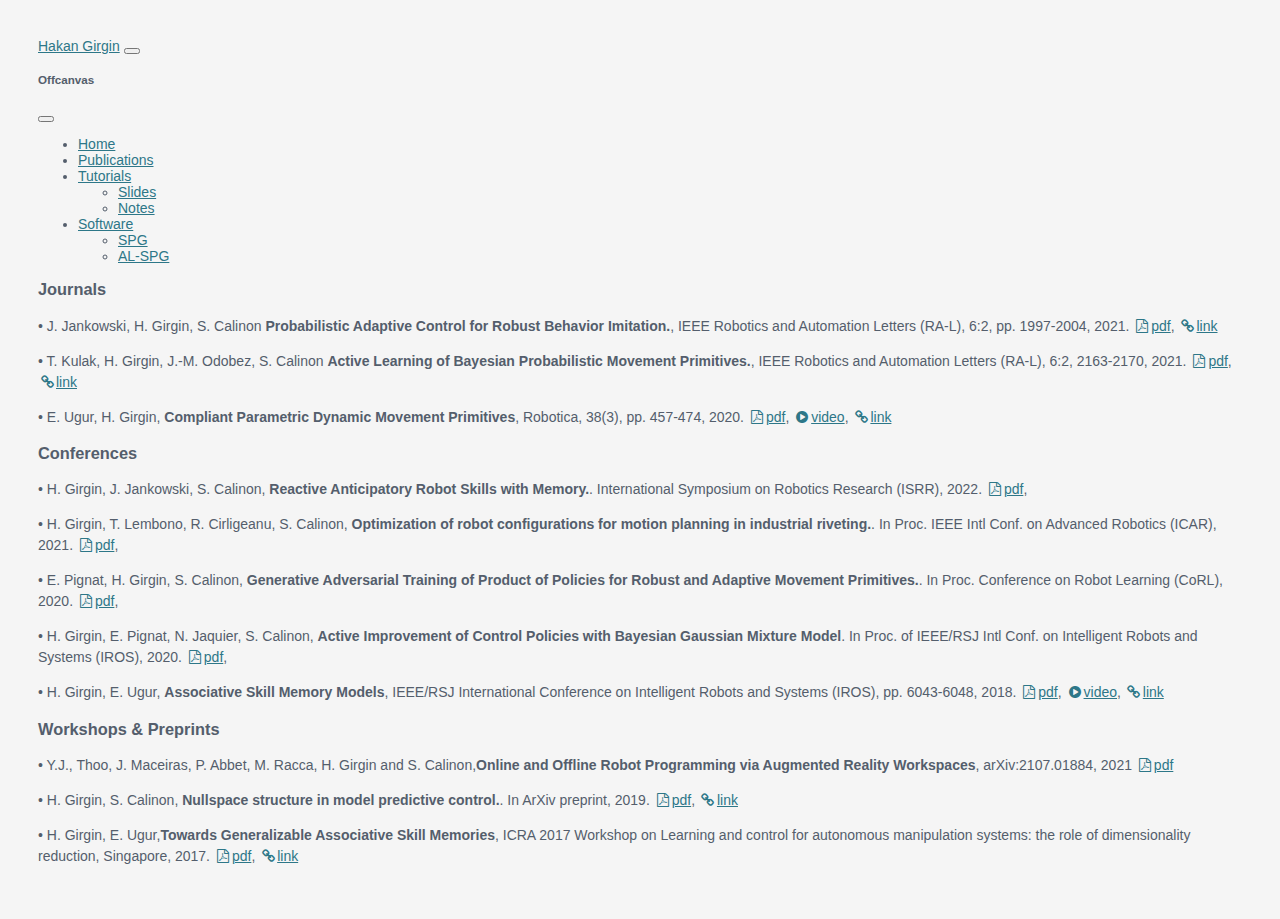
<file: publications.html>
<!doctype html>
<html lang="en">
<head>
    <title>Hakan Girgin</title>
    <!-- Meta -->
    <meta charset='utf-8'>
    <meta name='viewport' content='width=device-width, initial-scale=1'>
    <meta name='description' content='Personal Website.'>
    <meta name='author' content='Hakan Girgin'>

    <link rel='stylesheet' href='https://cdn.jsdelivr.net/npm/bootstrap@5.2.2/dist/css/bootstrap.min.css' integrity='sha384-Zenh87qX5JnK2Jl0vWa8Ck2rdkQ2Bzep5IDxbcnCeuOxjzrPF/et3URy9Bv1WTRi' crossorigin='anonymous'>
    <link rel="stylesheet" href="https://cdn.jsdelivr.net/npm/bootstrap-icons@1.9.1/font/bootstrap-icons.css">

    <script src="https://cdn.jsdelivr.net/npm/@popperjs/core@2.11.6/dist/umd/popper.min.js" integrity="sha384-oBqDVmMz9ATKxIep9tiCxS/Z9fNfEXiDAYTujMAeBAsjFuCZSmKbSSUnQlmh/jp3" crossorigin="anonymous"></script>
    <script src="https://cdn.jsdelivr.net/npm/bootstrap@5.2.2/dist/js/bootstrap.min.js" integrity="sha384-IDwe1+LCz02ROU9k972gdyvl+AESN10+x7tBKgc9I5HFtuNz0wWnPclzo6p9vxnk" crossorigin="anonymous"></script>

    <link href='assets/css/styles.css' rel='stylesheet'>
    <!-- Plugins CSS -->
    <link rel="stylesheet" href="assets/plugins/font-awesome/css/font-awesome.css">
</head>

<body>
  <header>
    <nav class="navbar navbar-expand-lg navbar-dark bg-dark" aria-label="Offcanvas navbar large">
        <div class="container-fluid">
          <a class="navbar-brand" href="#">Hakan Girgin</a>
          <button class="navbar-toggler" type="button" data-bs-toggle="offcanvas" data-bs-target="#offcanvasNavbar2" aria-controls="offcanvasNavbar2">
            <span class="navbar-toggler-icon"></span>
          </button>
          <div class="offcanvas offcanvas-end text-bg-dark" tabindex="-1" id="offcanvasNavbar2" aria-labelledby="offcanvasNavbar2Label">
            <div class="offcanvas-header">
              <h5 class="offcanvas-title" id="offcanvasNavbar2Label">Offcanvas</h5>
              <button type="button" class="btn-close btn-close-white" data-bs-dismiss="offcanvas" aria-label="Close"></button>
            </div>
            <div class="offcanvas-body">
              <ul class="navbar-nav justify-content-end flex-grow-1 pe-3">
                <li class="nav-item">
                  <a class="nav-link active" aria-current="page" href="index.html">Home</a>
                </li>
                <li class="nav-item">
                    <a class="nav-link" href='publications.html'>Publications</a>
                  </li>

                <li class="nav-item dropdown">
                  <a class="nav-link dropdown-toggle" href="#" role="button" data-bs-toggle="dropdown" aria-expanded="false">
                    Tutorials
                  </a>
                  <ul class="dropdown-menu">
                    <li><a class="dropdown-item" href='slides.html'>Slides</a></li>
                    <li><a class="dropdown-item" href="#">Notes</a></li>
                  </ul>
                </li>

                 <li class="nav-item dropdown">
                  <a class="nav-link dropdown-toggle" href="#" role="button" data-bs-toggle="dropdown" aria-expanded="false">
                    Software
                  </a>
                  <ul class="dropdown-menu">
                    <li><a class="dropdown-item" href="spg.html">SPG</a></li>
                    <li><a class="dropdown-item" href="IK_SPG.html">AL-SPG</a></li>
                    <!-- <li>
                      <hr class="dropdown-divider">
                    </li>
                    <li><a class="dropdown-item" href="#">Something else here</a></li> -->
                  </ul>
                </li>

              </ul>
              <!-- <form class="d-flex mt-3 mt-lg-0" role="search">
                <input class="form-control me-2" type="search" placeholder="Search" aria-label="Search">
                <button class="btn btn-outline-success" type="submit">Search</button>
              </form> -->
            </div>
          </div>
        </div>
      </nav>
  </header>





<div class="container mt-5">
    <div class="item">
        <h3 class="title">Journals</h3>
        <p>• J. Jankowski, H. Girgin, S. Calinon <strong>Probabilistic Adaptive Control for Robust Behavior Imitation.</strong>, IEEE Robotics and Automation Letters (RA-L), 6:2, pp. 1997-2004, 2021.
        <a href="assets/images/pdfs/Jankowski_RAL2021.pdf"target='_blank'><i class='fa fa-file-pdf-o fa-fw'></i>pdf</a>,
        <a href="https://ieeexplore.ieee.org/document/9361145"><i class='fa fa-link fa-fw'></i>link</a>  </p>
        <p>• T. Kulak, H. Girgin, J.-M. Odobez, S. Calinon <strong>Active Learning of Bayesian Probabilistic Movement Primitives.</strong>, IEEE Robotics and Automation Letters (RA-L), 6:2, 2163-2170, 2021.
        <a href="assets/images/pdfs/Kulak-RAL2021.pdf"target='_blank'><i class='fa fa-file-pdf-o fa-fw'></i>pdf</a>,
        <a href="https://ieeexplore.ieee.org/document/9357895"><i class='fa fa-link fa-fw'></i>link</a>  </p>
        <p>• E. Ugur, H. Girgin, <strong>Compliant Parametric Dynamic Movement Primitives</strong>, Robotica, 38(3), pp. 457-474, 2020. 
        <a href="https://www.cmpe.boun.edu.tr/~emre/papers/Ugur-2019-ROB.pdf"target='_blank'><i class='fa fa-file-pdf-o fa-fw'></i>pdf</a>,
        <a href="https://www.youtube.com/watch?v=VACw5_DNQeU&feature=youtu.be"target='_blank'><i class='fa fa-play-circle fa-fw'></i>video</a>,
        <a href="https://www.cambridge.org/core/journals/robotica/article/compliant-parametric-dynamic-movement-primitives/EE974B8B304F60961C9AB53A0A66BD6C"><i class='fa fa-link fa-fw'></i>link</a>  </p>
        
        <h3 class="title">Conferences</h3>
        <p>• H. Girgin, J. Jankowski, S. Calinon, <strong>Reactive Anticipatory Robot Skills with Memory.</strong>. International Symposium on Robotics Research (ISRR), 2022.
        <a href="assets/images/pdfs/ISRR2022_Girgin.pdf"target='_blank'><i class='fa fa-file-pdf-o fa-fw'></i>pdf</a>,
        <p>• H. Girgin, T. Lembono, R. Cirligeanu, S. Calinon, <strong>Optimization of robot configurations for motion planning in industrial riveting.</strong>. In Proc. IEEE Intl Conf. on Advanced Robotics (ICAR), 2021.
        <a href="assets/images/pdfs/ICAR2021_Girgin.pdf"target='_blank'><i class='fa fa-file-pdf-o fa-fw'></i>pdf</a>,
        <p>• E. Pignat, H. Girgin, S. Calinon, <strong>Generative Adversarial Training of Product of Policies for Robust and Adaptive Movement Primitives.</strong>. In Proc. Conference on Robot Learning (CoRL), 2020.
        <a href="assets/images/pdfs/Pignat-CORL2020.pdf"target='_blank'><i class='fa fa-file-pdf-o fa-fw'></i>pdf</a>,
        <p>• H. Girgin, E. Pignat, N. Jaquier, S. Calinon, <strong>Active Improvement of Control Policies with Bayesian Gaussian Mixture Model</strong>. In Proc. of IEEE/RSJ Intl Conf. on Intelligent Robots and Systems (IROS), 2020.
        <a href="assets/images/pdfs/IROS2020_Girgin.pdf"target='_blank'><i class='fa fa-file-pdf-o fa-fw'></i>pdf</a>,
        <p>• H. Girgin, E. Ugur, <strong>Associative Skill Memory Models</strong>, IEEE/RSJ International Conference on Intelligent Robots and Systems (IROS), pp. 6043-6048, 2018.
        <a href="https://www.cmpe.boun.edu.tr/~emre/papers/Girgin-2018-IROS.pdf"target='_blank'><i class='fa fa-file-pdf-o fa-fw'></i>pdf</a>,
        <a href="https://www.youtube.com/watch?v=XAAzeip_skE&feature=youtu.be"target='_blank'><i class='fa fa-play-circle fa-fw'></i>video</a>,
        <a href="https://ieeexplore.ieee.org/document/8593450"><i class='fa fa-link fa-fw'></i>link</a>  </p>
        
        <h3 class="title">Workshops & Preprints</h3>
        
        <p>• Y.J., Thoo, J. Maceiras, P. Abbet, M. Racca, H. Girgin and S. Calinon,<strong>Online and Offline Robot Programming via Augmented Reality Workspaces</strong>,
          arXiv:2107.01884, 2021
        <a href="https://arxiv.org/pdf/2107.01884.pdf"target='_blank'><i class='fa fa-file-pdf-o fa-fw'></i>pdf</a>

        <p>• H. Girgin, S. Calinon, <strong>Nullspace structure in model predictive control.</strong>. In ArXiv preprint, 2019.
          <a href="assets/images/pdfs/Nullspace_Girgin.pdf"target='_blank'><i class='fa fa-file-pdf-o fa-fw'></i>pdf</a>,
              <a href="https://arxiv.org/abs/1905.09679"><i class='fa fa-link fa-fw'></i>link</a>  </p>


        <p>• H. Girgin, E. Ugur,<strong>Towards Generalizable Associative Skill Memories</strong>, ICRA 2017 Workshop on Learning and control for autonomous manipulation systems: the role of dimensionality reduction, Singapore, 2017.
          <a href="https://pdfs.semanticscholar.org/552d/a25445f7e06677e6ab75219617dc84f50ebe.pdf?_ga=2.26758139.714448867.1594589235-2075339044.1573829575"target='_blank'><i class='fa fa-file-pdf-o fa-fw'></i>pdf</a>,
          <a href="https://www.semanticscholar.org/paper/Towards-Generalizable-Associative-Skill-Memories-Girgin-Ugur/552da25445f7e06677e6ab75219617dc84f50ebe"><i class='fa fa-link fa-fw'></i>link</a>  </p>

    
    
      </div><!--//item-->

</div><!--//content-->
</body>
</html>
</file>
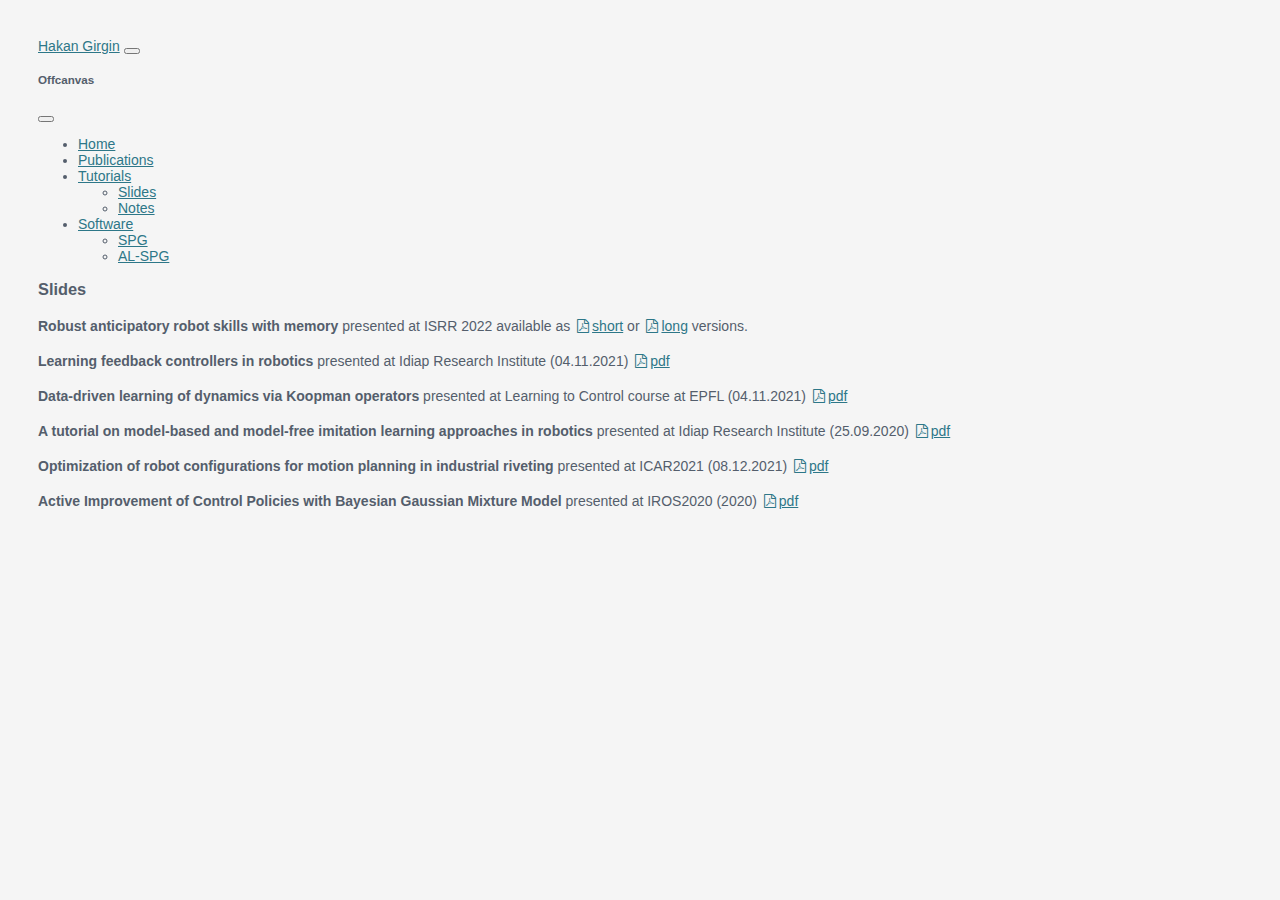
<file: slides.html>
<!doctype html>
<html lang="en">
<head>
    <title>Hakan Girgin</title>
    <!-- Meta -->
    <meta charset='utf-8'>
    <meta name='viewport' content='width=device-width, initial-scale=1'>
    <meta name='description' content='Personal Website.'>
    <meta name='author' content='Hakan Girgin'>

    <link rel='stylesheet' href='https://cdn.jsdelivr.net/npm/bootstrap@5.2.2/dist/css/bootstrap.min.css' integrity='sha384-Zenh87qX5JnK2Jl0vWa8Ck2rdkQ2Bzep5IDxbcnCeuOxjzrPF/et3URy9Bv1WTRi' crossorigin='anonymous'>
    <link rel="stylesheet" href="https://cdn.jsdelivr.net/npm/bootstrap-icons@1.9.1/font/bootstrap-icons.css">

    <script src="https://cdn.jsdelivr.net/npm/@popperjs/core@2.11.6/dist/umd/popper.min.js" integrity="sha384-oBqDVmMz9ATKxIep9tiCxS/Z9fNfEXiDAYTujMAeBAsjFuCZSmKbSSUnQlmh/jp3" crossorigin="anonymous"></script>
    <script src="https://cdn.jsdelivr.net/npm/bootstrap@5.2.2/dist/js/bootstrap.min.js" integrity="sha384-IDwe1+LCz02ROU9k972gdyvl+AESN10+x7tBKgc9I5HFtuNz0wWnPclzo6p9vxnk" crossorigin="anonymous"></script>

    <link href='assets/css/styles.css' rel='stylesheet'>
    <!-- Plugins CSS -->
    <link rel="stylesheet" href="assets/plugins/font-awesome/css/font-awesome.css">
</head>

<body>
  <header>
    <nav class="navbar navbar-expand-lg navbar-dark bg-dark" aria-label="Offcanvas navbar large">
        <div class="container-fluid">
          <a class="navbar-brand" href="#">Hakan Girgin</a>
          <button class="navbar-toggler" type="button" data-bs-toggle="offcanvas" data-bs-target="#offcanvasNavbar2" aria-controls="offcanvasNavbar2">
            <span class="navbar-toggler-icon"></span>
          </button>
          <div class="offcanvas offcanvas-end text-bg-dark" tabindex="-1" id="offcanvasNavbar2" aria-labelledby="offcanvasNavbar2Label">
            <div class="offcanvas-header">
              <h5 class="offcanvas-title" id="offcanvasNavbar2Label">Offcanvas</h5>
              <button type="button" class="btn-close btn-close-white" data-bs-dismiss="offcanvas" aria-label="Close"></button>
            </div>
            <div class="offcanvas-body">
              <ul class="navbar-nav justify-content-end flex-grow-1 pe-3">
                <li class="nav-item">
                  <a class="nav-link active" aria-current="page" href="index.html">Home</a>
                </li>
                <li class="nav-item">
                    <a class="nav-link" href='publications.html'>Publications</a>
                  </li>

                <li class="nav-item dropdown">
                  <a class="nav-link dropdown-toggle" href="#" role="button" data-bs-toggle="dropdown" aria-expanded="false">
                    Tutorials
                  </a>
                  <ul class="dropdown-menu">
                    <li><a class="dropdown-item" href='slides.html'>Slides</a></li>
                    <li><a class="dropdown-item" href="#">Notes</a></li>
                  </ul>
                </li>

                 <li class="nav-item dropdown">
                  <a class="nav-link dropdown-toggle" href="#" role="button" data-bs-toggle="dropdown" aria-expanded="false">
                    Software
                  </a>
                  <ul class="dropdown-menu">
                    <li><a class="dropdown-item" href="spg.html">SPG</a></li>
                    <li><a class="dropdown-item" href="#">AL-SPG</a></li>
                    <!-- <li>
                      <hr class="dropdown-divider">
                    </li>
                    <li><a class="dropdown-item" href="#">Something else here</a></li> -->
                  </ul>
                </li>

              </ul>
              <!-- <form class="d-flex mt-3 mt-lg-0" role="search">
                <input class="form-control me-2" type="search" placeholder="Search" aria-label="Search">
                <button class="btn btn-outline-success" type="submit">Search</button>
              </form> -->
            </div>
          </div>
        </div>
      </nav>
  </header>





<div class="container mt-5">
      <h3>Slides</h3>
      <div class="d-flex flex-column bd-highlight mb-3">
        <div class="icon-list p-2 bd-highlight"><p> <strong>Robust anticipatory robot skills with memory</strong> presented at ISRR 2022 available as
          <a href="assets/slides/SLS-ISRR-short.pdf"target='_blank'><i class='fa fa-file-pdf-o fa-fw'></i>short</a> or
          <a href="assets/slides/ISRR-long.pdf"target='_blank'><i class='fa fa-file-pdf-o fa-fw'></i>long</a> versions.  </p>
        </div>

        <div class="icon-list p-2 bd-highlight"><p> <strong>Learning feedback controllers in robotics</strong> presented at Idiap Research Institute (04.11.2021)
          <a href="assets/slides/2021.11.04-Learning in robotics.pdf"target='_blank'><i class='fa fa-file-pdf-o fa-fw'></i>pdf</a></p>
        </div>  

        <div class="icon-list p-2 bd-highlight"><p> <strong>Data-driven learning of dynamics via Koopman operators</strong> presented at Learning to Control course at EPFL (04.11.2021)
          <a href="assets/slides/Data-driven Koopman.pdf"target='_blank'><i class='fa fa-file-pdf-o fa-fw'></i>pdf</a></p>
        </div>  
        
  
        <div class="icon-list p-2 bd-highlight"><p> <strong>A tutorial on model-based and model-free imitation learning approaches in robotics</strong> presented at Idiap Research Institute (25.09.2020)
          <a href="assets/slides/2020.09.25 - Model-based and model free imitation learning.pdf"target='_blank'><i class='fa fa-file-pdf-o fa-fw'></i>pdf</a></p>
        </div>

        <div class="icon-list p-2 bd-highlight"><p> <strong>Optimization of robot configurations for motion planning in industrial riveting</strong> presented at ICAR2021 (08.12.2021)
          <a href="assets/slides/ICAR2021.pdf"target='_blank'><i class='fa fa-file-pdf-o fa-fw'></i>pdf</a></p>
        </div>

        <div class="icon-list p-2 bd-highlight"><p> <strong>Active Improvement of Control Policies
          with Bayesian Gaussian Mixture Model</strong> presented at IROS2020 (2020)
          <a href="assets/slides/ICAR2021.pdf"target='_blank'><i class='fa fa-file-pdf-o fa-fw'></i>pdf</a></p>
        </div>

</div><!--//content-->
</body>
</html>
</file>
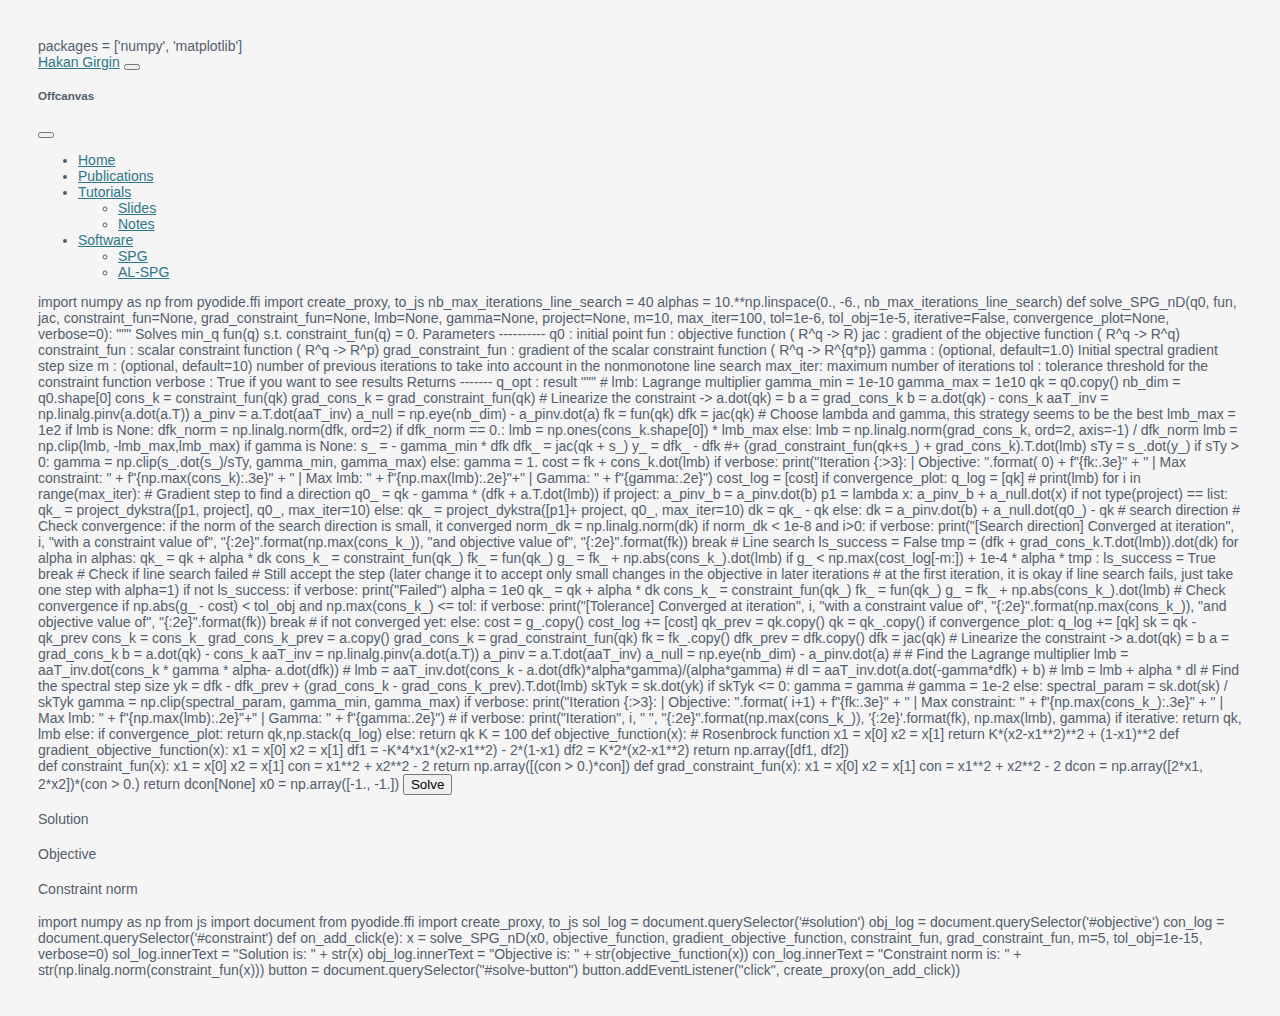
<file: spg.html>
<!DOCTYPE html>
<html>
<head>
	<title>Hakan Girgin</title>
	<!-- Meta -->
	<meta charset='utf-8'>
	<meta name='viewport' content='width=device-width, initial-scale=1'>
	<meta name='description' content='Personal Website.'>
	<meta name='author' content='Hakan Girgin'>

	<link rel='stylesheet' href='https://cdn.jsdelivr.net/npm/bootstrap@5.2.2/dist/css/bootstrap.min.css' integrity='sha384-Zenh87qX5JnK2Jl0vWa8Ck2rdkQ2Bzep5IDxbcnCeuOxjzrPF/et3URy9Bv1WTRi' crossorigin='anonymous'>
	<link rel="stylesheet" href="https://cdn.jsdelivr.net/npm/bootstrap-icons@1.9.1/font/bootstrap-icons.css">

	<script src="https://cdn.jsdelivr.net/npm/@popperjs/core@2.11.6/dist/umd/popper.min.js" integrity="sha384-oBqDVmMz9ATKxIep9tiCxS/Z9fNfEXiDAYTujMAeBAsjFuCZSmKbSSUnQlmh/jp3" crossorigin="anonymous"></script>
	<script src="https://cdn.jsdelivr.net/npm/bootstrap@5.2.2/dist/js/bootstrap.min.js" integrity="sha384-IDwe1+LCz02ROU9k972gdyvl+AESN10+x7tBKgc9I5HFtuNz0wWnPclzo6p9vxnk" crossorigin="anonymous"></script>

	<link href='assets/css/styles.css' rel='stylesheet'>
	<link rel="stylesheet" href="assets/plugins/font-awesome/css/font-awesome.css">

	<!-- github acitivity css -->
	<!-- <link rel="stylesheet" href="http://cdnjs.cloudflare.com/ajax/libs/octicons/2.0.2/octicons.min.css"> -->

	<link rel="stylesheet" href="https://pyscript.net/releases/2023.05.1/pyscript.css">
	<script defer src="https://pyscript.net/releases/2023.05.1/pyscript.js"></script>

	<py-config type='toml'>
		packages = ['numpy', 'matplotlib']
	</py-config>
</head>
<body>



	<header>
        <nav class="navbar navbar-expand-lg navbar-dark bg-dark" aria-label="Offcanvas navbar large">
            <div class="container-fluid">
              <a class="navbar-brand" href="#">Hakan Girgin</a>
              <button class="navbar-toggler" type="button" data-bs-toggle="offcanvas" data-bs-target="#offcanvasNavbar2" aria-controls="offcanvasNavbar2">
                <span class="navbar-toggler-icon"></span>
              </button>
              <div class="offcanvas offcanvas-end text-bg-dark" tabindex="-1" id="offcanvasNavbar2" aria-labelledby="offcanvasNavbar2Label">
                <div class="offcanvas-header">
                  <h5 class="offcanvas-title" id="offcanvasNavbar2Label">Offcanvas</h5>
                  <button type="button" class="btn-close btn-close-white" data-bs-dismiss="offcanvas" aria-label="Close"></button>
                </div>
                <div class="offcanvas-body">
                  <ul class="navbar-nav justify-content-end flex-grow-1 pe-3">
                    <li class="nav-item">
                      <a class="nav-link active" aria-current="page" href="index.html">Home</a>
                    </li>
                    <li class="nav-item">
                        <a class="nav-link" href='publications.html'>Publications</a>
                      </li>

                    <li class="nav-item dropdown">
                      <a class="nav-link dropdown-toggle" href="#" role="button" data-bs-toggle="dropdown" aria-expanded="false">
                        Tutorials
                      </a>
                      <ul class="dropdown-menu">
                        <li><a class="dropdown-item" href='slides.html'>Slides</a></li>
                        <li><a class="dropdown-item" href="#">Notes</a></li>
                      </ul>
                    </li>

                     <li class="nav-item dropdown">
                      <a class="nav-link dropdown-toggle" href="#" role="button" data-bs-toggle="dropdown" aria-expanded="false">
                        Software
                      </a>
                      <ul class="dropdown-menu">
                        <li><a class="dropdown-item" href="spg.html">SPG</a></li>
                        <li><a class="dropdown-item" href="IK_SPG.html">AL-SPG</a></li>
                        <!-- <li>
                          <hr class="dropdown-divider">
                        </li>
                        <li><a class="dropdown-item" href="#">Something else here</a></li> -->
                      </ul>
                    </li>

                  </ul>
                  <!-- <form class="d-flex mt-3 mt-lg-0" role="search">
                    <input class="form-control me-2" type="search" placeholder="Search" aria-label="Search">
                    <button class="btn btn-outline-success" type="submit">Search</button>
                  </form> -->
                </div>
              </div>
            </div>
          </nav>
      </header>
<!--<div class='col-md'>-->
<!--	<label>Piecewise</label>-->
<!--	<input id='piecewise' type='range' min='1' max='20' step='1' value='1' class='w-48' oninput='this.nextElementSibling.value = this.value'>-->
<!--	<output>1</output>-->
<!--<canvas id="chart_piecewise" style="position:absolute; top:100px; left:0px; z-index:1; border:1px solid #000000;" width='10px' height='10px' ></canvas>-->
<div>
<py-script>
import numpy as np
from pyodide.ffi import create_proxy, to_js
nb_max_iterations_line_search = 40
alphas = 10.**np.linspace(0., -6., nb_max_iterations_line_search)
def solve_SPG_nD(q0, fun, jac, constraint_fun=None, grad_constraint_fun=None, lmb=None, gamma=None, project=None, m=10, max_iter=100,
		  tol=1e-6, tol_obj=1e-5, iterative=False, convergence_plot=None, verbose=0):
	"""
	Solves min_q fun(q) s.t. constraint_fun(q) = 0.
	Parameters
	----------
	q0 : initial point
	fun : objective function ( R^q -> R)
	jac : gradient of the objective function ( R^q -> R^q)
	constraint_fun : scalar constraint function ( R^q -> R^p)
	grad_constraint_fun : gradient of the scalar constraint function ( R^q -> R^{q*p})
	gamma : (optional, default=1.0) Initial spectral gradient step size
	m : (optional, default=10) number of previous iterations to take into account in the nonmonotone line search
	max_iter: maximum number of iterations
	tol : tolerance threshold for the constraint function
	verbose : True if you want to see results

	Returns
	-------
	q_opt : result
	"""
	# lmb: Lagrange multiplier

	gamma_min = 1e-10
	gamma_max = 1e10

	qk = q0.copy()
	nb_dim = q0.shape[0]

	cons_k = constraint_fun(qk)
	grad_cons_k = grad_constraint_fun(qk)

	# Linearize the constraint -> a.dot(qk) = b
	a = grad_cons_k

	b = a.dot(qk) - cons_k
	aaT_inv = np.linalg.pinv(a.dot(a.T))
	a_pinv = a.T.dot(aaT_inv)
	a_null = np.eye(nb_dim) - a_pinv.dot(a)

	fk = fun(qk)
	dfk = jac(qk)

	# Choose lambda and gamma, this strategy seems to be the best
	lmb_max = 1e2
	if lmb is None:
		dfk_norm = np.linalg.norm(dfk, ord=2)
		if dfk_norm == 0.:
			lmb = np.ones(cons_k.shape[0]) * lmb_max
		else:
			lmb = np.linalg.norm(grad_cons_k, ord=2, axis=-1) / dfk_norm
		lmb = np.clip(lmb, -lmb_max,lmb_max)

	if gamma is None:
		s_ = - gamma_min * dfk
		dfk_ = jac(qk + s_)
		y_ = dfk_ - dfk #+ (grad_constraint_fun(qk+s_) + grad_cons_k).T.dot(lmb)
		sTy = s_.dot(y_)
		if sTy > 0:
			gamma = np.clip(s_.dot(s_)/sTy, gamma_min, gamma_max)
		else:
			gamma = 1.

	cost = fk + cons_k.dot(lmb)
	if verbose: print("Iteration {:>3}: | Objective: ".format(
				0) + f"{fk:.3e}" + " | Max constraint: " + f"{np.max(cons_k):.3e}" +
							  " | Max lmb: " + f"{np.max(lmb):.2e}"+" | Gamma: " + f"{gamma:.2e}")
	cost_log = [cost]
	if convergence_plot:
		q_log = [qk]
	# print(lmb)
	for i in range(max_iter):

		# Gradient step to find a direction
		q0_ = qk - gamma * (dfk + a.T.dot(lmb))
		if project:
			a_pinv_b = a_pinv.dot(b)
			p1 = lambda x:  a_pinv_b + a_null.dot(x)
			if not type(project) == list:
				qk_ = project_dykstra([p1, project], q0_, max_iter=10)
			else:
				qk_ = project_dykstra([p1]+ project, q0_, max_iter=10)
			dk = qk_ - qk
		else:
			dk = a_pinv.dot(b) + a_null.dot(q0_) - qk # search direction

		# Check convergence: if the norm of the search direction is small, it converged
		norm_dk = np.linalg.norm(dk)
		if norm_dk < 1e-8 and i>0:
			if verbose: print("[Search direction] Converged at iteration", i, "with a constraint value of",
							  "{:2e}".format(np.max(cons_k_)), "and objective value of", "{:2e}".format(fk))
			break

		# Line search
		ls_success = False
		tmp = (dfk + grad_cons_k.T.dot(lmb)).dot(dk)
		for alpha in alphas:
			qk_  = qk  + alpha * dk
			cons_k_ = constraint_fun(qk_)
			fk_ = fun(qk_)
			g_ = fk_ + np.abs(cons_k_).dot(lmb)
			if g_ < np.max(cost_log[-m:]) + 1e-4 * alpha * tmp :
				ls_success = True
				break

		# Check if line search failed
		# Still accept the step (later change it to accept only small changes in the objective in later iterations
		# at the first iteration, it is okay if line search fails, just take one step with alpha=1)
		if not ls_success:
			if verbose: print("Failed")
			alpha = 1e0
			qk_ = qk + alpha * dk
			cons_k_ = constraint_fun(qk_)
			fk_ = fun(qk_)
			g_ = fk_ + np.abs(cons_k_).dot(lmb)

		# Check convergence
		if np.abs(g_ - cost) < tol_obj and np.max(cons_k_) <= tol:
			if verbose: print("[Tolerance] Converged at iteration", i, "with a constraint value of",
							  "{:2e}".format(np.max(cons_k_)), "and objective value of",
							  "{:2e}".format(fk))
			break
		# if not converged yet:
		else:
			cost = g_.copy()
			cost_log += [cost]

			qk_prev = qk.copy()
			qk = qk_.copy()
			if convergence_plot:
				q_log += [qk]
			sk = qk - qk_prev

			cons_k = cons_k_
			grad_cons_k_prev = a.copy()
			grad_cons_k = grad_constraint_fun(qk)

			fk = fk_.copy()

			dfk_prev = dfk.copy()
			dfk = jac(qk)

			# Linearize the constraint -> a.dot(qk) = b
			a = grad_cons_k
			b = a.dot(qk) - cons_k
			aaT_inv = np.linalg.pinv(a.dot(a.T))

			a_pinv = a.T.dot(aaT_inv)
			a_null = np.eye(nb_dim) - a_pinv.dot(a)

			# # Find the Lagrange multiplier

			lmb = aaT_inv.dot(cons_k * gamma * alpha- a.dot(dfk))
			# lmb = aaT_inv.dot(cons_k - a.dot(dfk)*alpha*gamma)/(alpha*gamma)

			# dl = aaT_inv.dot(a.dot(-gamma*dfk) + b)
			# lmb = lmb + alpha * dl

			# Find the spectral step size
			yk = dfk - dfk_prev + (grad_cons_k - grad_cons_k_prev).T.dot(lmb)
			skTyk = sk.dot(yk)
			if skTyk <= 0:
				gamma =  gamma
				# gamma = 1e-2
			else:
				spectral_param = sk.dot(sk) / skTyk
				gamma = np.clip(spectral_param, gamma_min, gamma_max)

			if verbose: print("Iteration {:>3}: | Objective: ".format(
				i+1) + f"{fk:.3e}" + " | Max constraint: " + f"{np.max(cons_k_):.3e}" +
							  " | Max lmb: " + f"{np.max(lmb):.2e}"+" | Gamma: " + f"{gamma:.2e}")
			# if verbose: print("Iteration", i, " ", "{:2e}".format(np.max(cons_k_)), '{:2e}'.format(fk), np.max(lmb), gamma)
	if iterative:
		return qk, lmb
	else:
		if convergence_plot:
			return qk,np.stack(q_log)
		else:
			return qk
</py-script>

<py-repl>
K = 100
def objective_function(x):
	# Rosenbrock function
	x1 = x[0]
	x2 = x[1]
	return K*(x2-x1**2)**2 + (1-x1)**2
def gradient_objective_function(x):
	x1 = x[0]
	x2 = x[1]
	df1 = -K*4*x1*(x2-x1**2) - 2*(1-x1)
	df2 = K*2*(x2-x1**2)
	return np.array([df1, df2])
</py-repl>
</div>

<div>
<py-repl>
def constraint_fun(x):
    x1 = x[0]
    x2 = x[1]
    con = x1**2 + x2**2 - 2
    return np.array([(con > 0.)*con])

def grad_constraint_fun(x):
    x1 = x[0]
    x2 = x[1]
    con = x1**2 + x2**2 - 2
    dcon = np.array([2*x1, 2*x2])*(con > 0.)
    return dcon[None]
</py-repl>
<py-repl>
x0 = np.array([-1., -1.])
</py-repl>
<button id="solve-button">Solve</button>
<p id="solution"> Solution </p>
<p id="objective"> Objective </p>
<p id="constraint"> Constraint norm </p>

<py-script>
import numpy as np
from js import document
from pyodide.ffi import create_proxy, to_js

sol_log = document.querySelector('#solution')
obj_log = document.querySelector('#objective')
con_log = document.querySelector('#constraint')


def on_add_click(e):
	x = solve_SPG_nD(x0, objective_function, gradient_objective_function,
	constraint_fun, grad_constraint_fun, m=5, tol_obj=1e-15, verbose=0)
	sol_log.innerText = "Solution is: " + str(x)
	obj_log.innerText = "Objective is: " + str(objective_function(x))
	con_log.innerText = "Constraint norm is: " + str(np.linalg.norm(constraint_fun(x)))

button = document.querySelector("#solve-button")
button.addEventListener("click", create_proxy(on_add_click))

</py-script>
</div>
</div>
</body>
</html>
</file>
<file: assets/css/styles.css>
/*   
 * Template Name: Orbit - Responsive Resume/CV Template for Developers
 * Version: 1.0
 * Author: Xiaoying Riley
 * Twitter: @3rdwave_themes
 * License: Creative Commons Attribution 3.0 License
 * Website: http://themes.3rdwavemedia.com/
*/
/* styles.css */
/* ======= Base ======= */
body {
  font-family: 'Roboto', sans-serif;
  color: #545E6C;
  background: #f5f5f5;
  font-size: 14px;
  padding: 30px;
  -webkit-font-smoothing: antialiased;
  -moz-osx-font-smoothing: grayscale;
}
h1,
h2,
h3,
h4,
h5,
h6 {
  font-weight: 700;
}
a {
  color: #2d7788;
  -webkit-transition: all 0.4s ease-in-out;
  -moz-transition: all 0.4s ease-in-out;
  -ms-transition: all 0.4s ease-in-out;
  -o-transition: all 0.4s ease-in-out;
}
a:hover {
  text-decoration: underline;
  color: #1a454f;
}
a:focus {
  text-decoration: none;
}
p {
  line-height: 1.5;
}
.wrapper {
  background: #42A8C0;
  max-width: 960px;
  margin: 0 auto;
  position: relative;
  -webkit-box-shadow: 0px 2px 4px rgba(0, 0, 0, 0.1);
  -moz-box-shadow: 0px 2px 4px rgba(0, 0, 0, 0.1);
  box-shadow: 0px 2px 4px rgba(0, 0, 0, 0.1);
}
.sidebar-wrapper {
  background: #42A8C0;
  position: absolute;
  right: 0;
  width: 240px;
  height: 100%;
  min-height: 800px;
  color: #fff;
}
.sidebar-wrapper a {
  color: #fff;
}
.sidebar-wrapper .profile-container {
  padding: 30px;
  background: rgba(0, 0, 0, 0.2);
  text-align: center;
  color: #fff;
}
.sidebar-wrapper .name {
  font-size: 32px;
  font-weight: 900;
  margin-top: 0;
  margin-bottom: 10px;
}
.sidebar-wrapper .tagline {
  color: rgba(255, 255, 255, 0.6);
  font-size: 16px;
  font-weight: 400;
  margin-top: 0;
  margin-bottom: 0;
}
.sidebar-wrapper .profile {
  margin-bottom: 15px;
}
.sidebar-wrapper .contact-list .fa {
  margin-right: 5px;
  font-size: 18px;
  vertical-align: middle;
}
.sidebar-wrapper .contact-list li {
  margin-bottom: 15px;
}
.sidebar-wrapper .contact-list li:last-child {
  margin-bottom: 0;
}
.sidebar-wrapper .contact-list .email .fa {
  font-size: 14px;
}
.sidebar-wrapper .container-block {
  padding: 30px;
}
.sidebar-wrapper .container-block-title {
  text-transform: uppercase;
  font-size: 16px;
  font-weight: 700;
  margin-top: 0;
  margin-bottom: 15px;
}
.sidebar-wrapper .degree {
  font-size: 14px;
  margin-top: 0;
  margin-bottom: 5px;
}
.sidebar-wrapper .education-container .item {
  margin-bottom: 15px;
}
.sidebar-wrapper .education-container .item:last-child {
  margin-bottom: 0;
}
.sidebar-wrapper .education-container .meta {
  color: rgba(255, 255, 255, 0.6);
  font-weight: 500;
  margin-bottom: 0px;
  margin-top: 0;
}
.sidebar-wrapper .education-container .time {
  color: rgba(255, 255, 255, 0.6);
  font-weight: 500;
  margin-bottom: 0px;
}
.sidebar-wrapper .languages-container .lang-desc {
  color: rgba(255, 255, 255, 0.6);
}
.sidebar-wrapper .languages-list {
  margin-bottom: 0;
}
.sidebar-wrapper .languages-list li {
  margin-bottom: 10px;
}
.sidebar-wrapper .languages-list li:last-child {
  margin-bottom: 0;
}
.sidebar-wrapper .interests-list {
  margin-bottom: 0;
}
.sidebar-wrapper .interests-list li {
  margin-bottom: 10px;
}
.sidebar-wrapper .interests-list li:last-child {
  margin-bottom: 0;
}
.main-wrapper {
  background: #fff;
  padding: 60px;
  padding-right: 300px;
}
.main-wrapper .section-title {
  text-transform: uppercase;
  font-size: 20px;
  font-weight: 500;
  color: #2d7788;
  position: relative;
  margin-top: 0;
  margin-bottom: 20px;
}
.main-wrapper .section-title .fa {
  width: 30px;
  height: 30px;
  margin-right: 8px;
  display: inline-block;
  color: #fff;
  -webkit-border-radius: 50%;
  -moz-border-radius: 50%;
  -ms-border-radius: 50%;
  -o-border-radius: 50%;
  border-radius: 50%;
  -moz-background-clip: padding;
  -webkit-background-clip: padding-box;
  background-clip: padding-box;
  background: #2d7788;
  text-align: center;
  padding-top: 8px;
  font-size: 16px;
  position: relative;
  top: -2px;
}
.main-wrapper .section {
  margin-bottom: 60px;
}
.main-wrapper .experiences-section .item {
  margin-bottom: 30px;
}
.main-wrapper .upper-row {
  position: relative;
  overflow: hidden;
  margin-bottom: 2px;
}
.main-wrapper .job-title {
  color: #3F4650;
  font-size: 16px;
  margin-top: 0;
  margin-bottom: 0;
  font-weight: 500;
}
.main-wrapper .time {
  position: absolute;
  right: 0;
  top: 0;
  color: #97AAC3;
}
.main-wrapper .company {
  margin-bottom: 10px;
  color: #97AAC3;
}
.main-wrapper .project-title {
  font-size: 16px;
  font-weight: 400;
  margin-top: 0;
  margin-bottom: 5px;
}
.main-wrapper .projects-section .intro {
  margin-bottom: 30px;
}
.main-wrapper .projects-section .item {
  margin-bottom: 15px;
}
.skillset .item {
  margin-bottom: 15px;
  overflow: hidden;
}
.skillset .level-title {
  font-size: 14px;
  margin-top: 0;
  margin-bottom: 12px;
}
.skillset .level-bar {
  height: 12px;
  background: #f5f5f5;
}
.skillset .level-bar-inner {
  height: 12px;
  background: #7bc2d3;
}
.footer {
  padding: 30px;
  padding-top: 60px;
}
.footer .copyright {
  line-height: 1.6;
  color: #545E6C;
  font-size: 13px;
}
.footer .fa-heart {
  color: #fb866a;
}
/* Extra small devices (phones, less than 768px) */
@media (max-width: 767px) {
  .sidebar-wrapper {
    position: static;
    width: inherit;
  }
  .main-wrapper {
    padding: 30px;
  }
  .main-wrapper .time {
    position: static;
    display: block;
    margin-top: 5px;
  }
  .main-wrapper .upper-row {
    margin-bottom: 0;
  }
}
/* Small devices (tablets, 768px and up) */
/* Medium devices (desktops, 992px and up) */
@media (min-width: 992px) {
  .skillset .level-title {
    display: inline-block;
    float: left;
    width: 30%;
    margin-bottom: 0;
  }
  .skillset .level-bar {
    display: inline-block;
    width: 70%;
    float: left;
    position: relative;
    top: 1px;
  }
}
/* Large devices (large desktops, 1200px and up) */
/* Ex-Large devices (large desktops, 1200px and up) */
</file>
<file: assets/css/cv_styles.css>
#about {
  text-align: center;
  padding: 40px;
}

.card .card-header {
  cursor: pointer;
}
</file>
